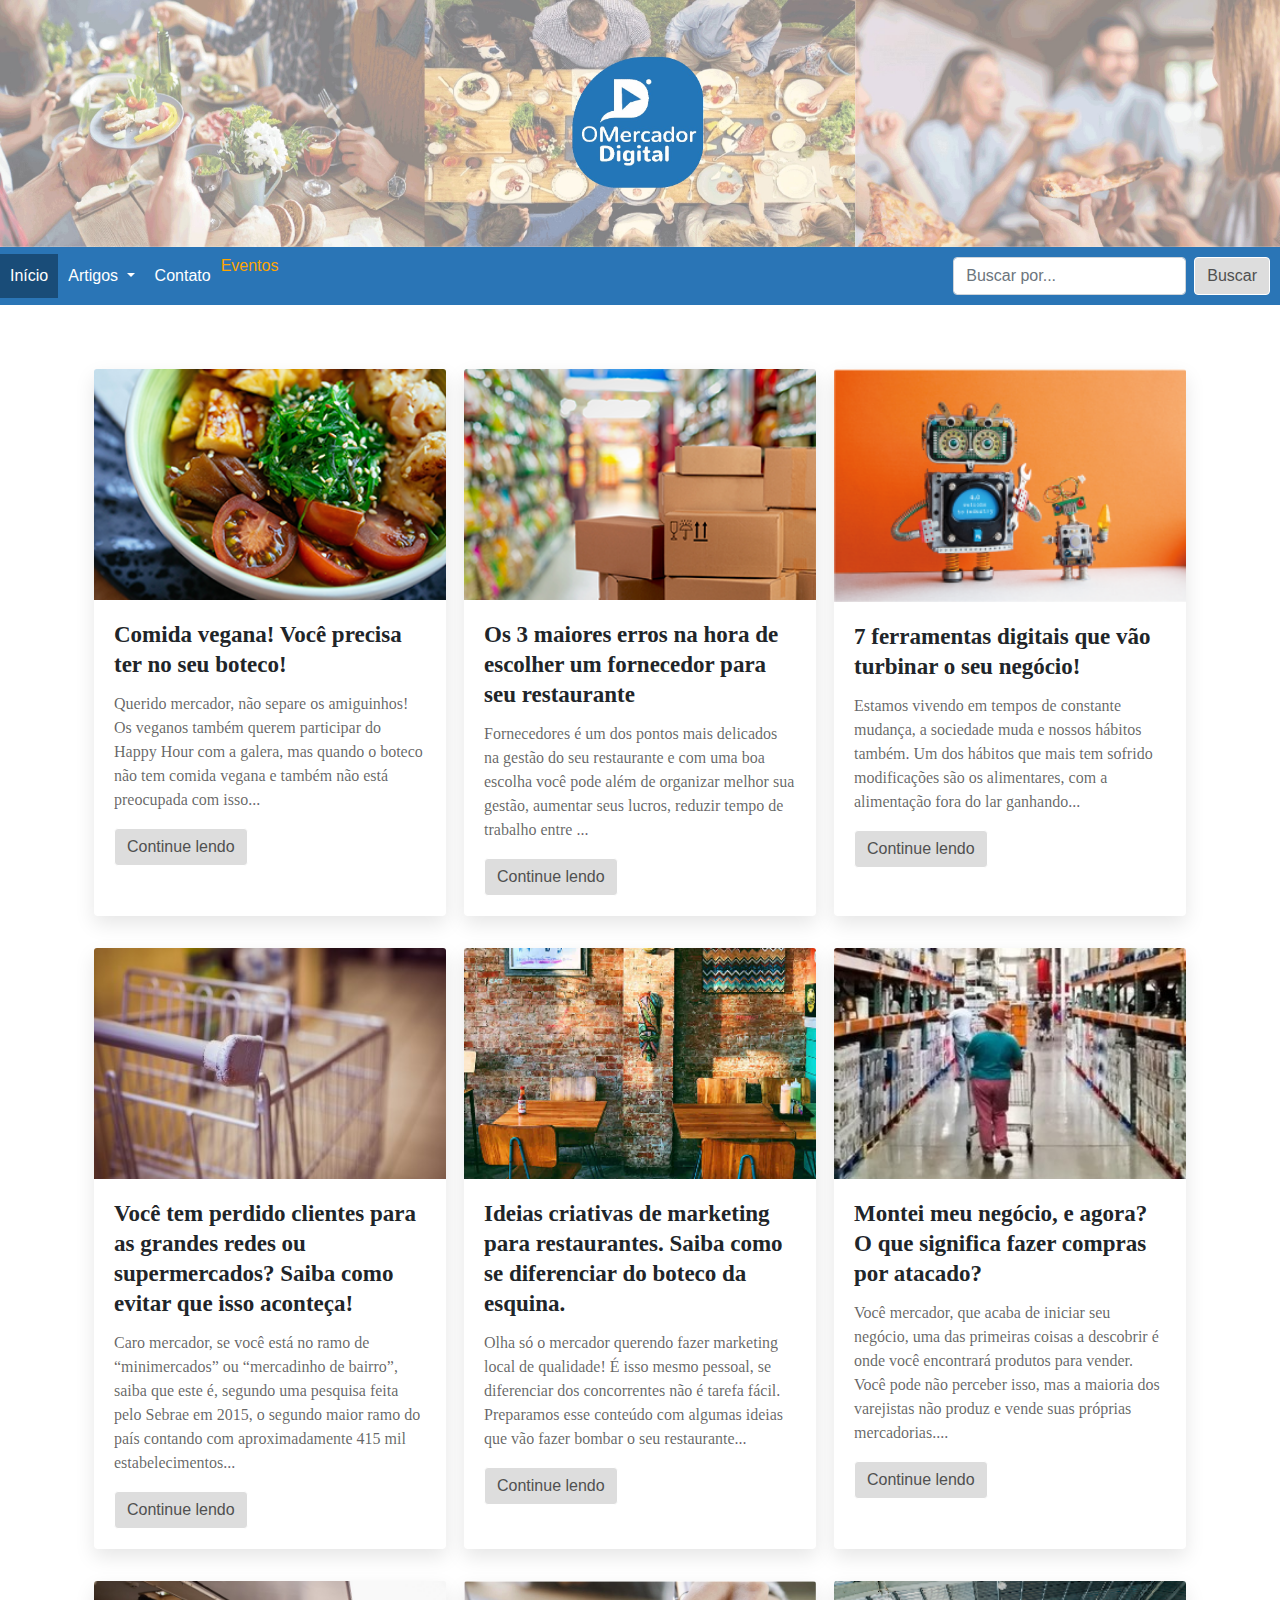
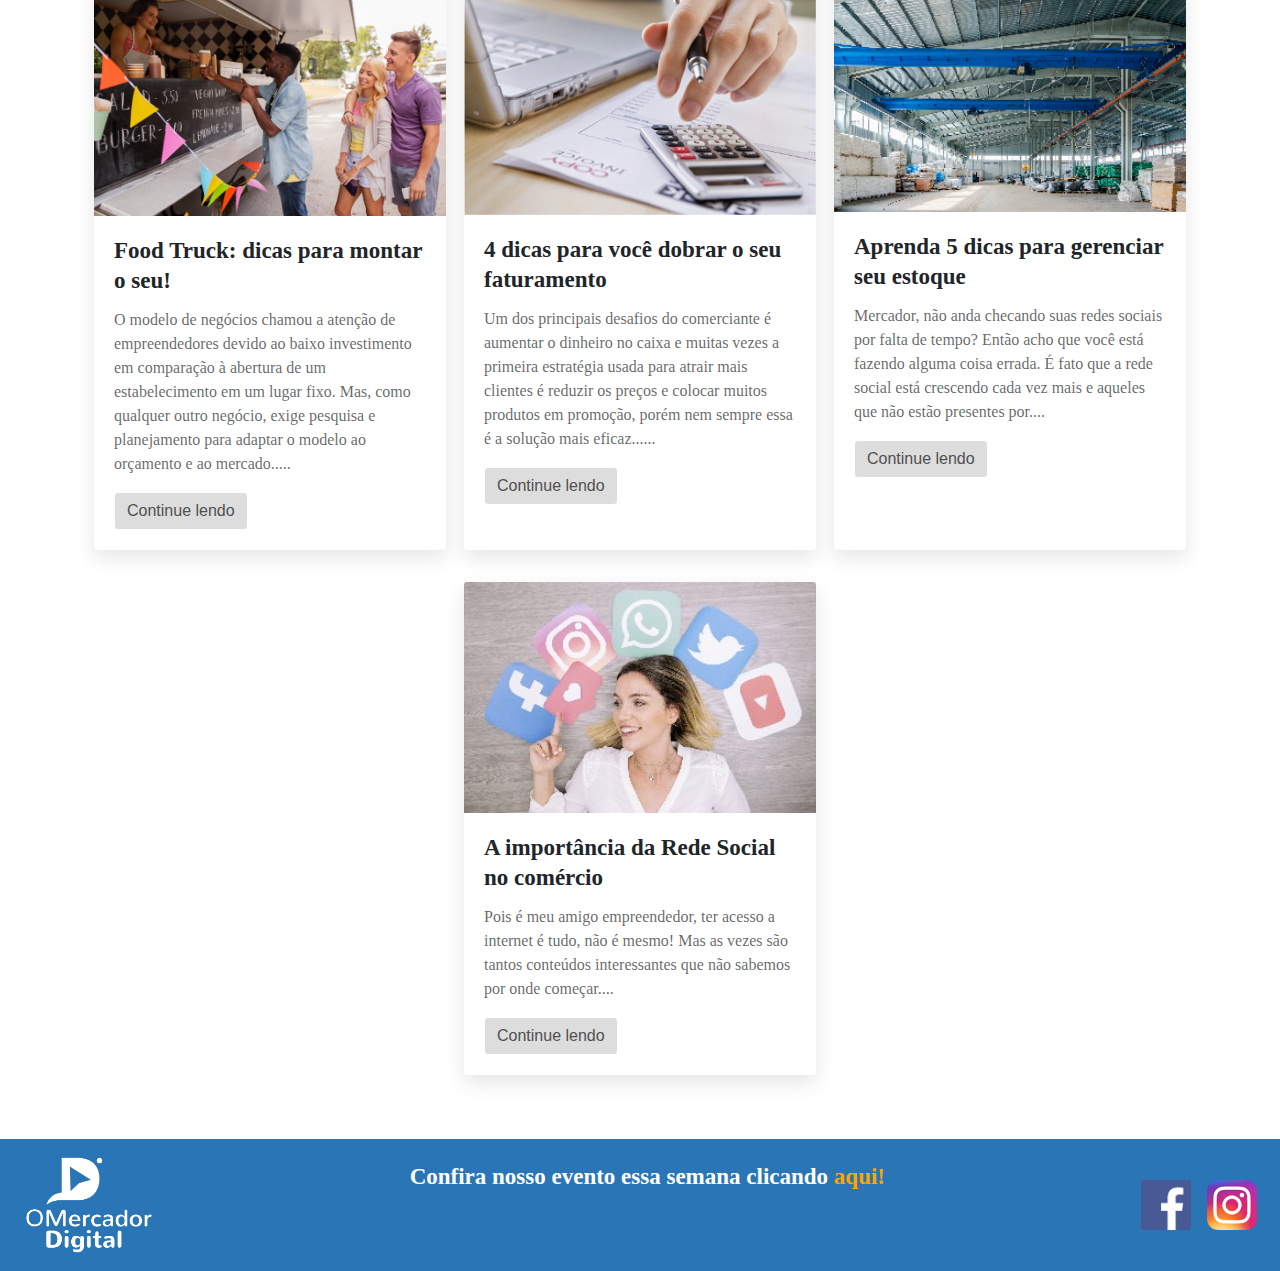
<file: index.html>
<!DOCTYPE html>
<html lang="pt-br">
<head>
  
  <!-- Global site tag (gtag.js) - Google Analytics -->
<script async src="https://www.googletagmanager.com/gtag/js?id=UA-146047385-1"></script>
<script>
  window.dataLayer = window.dataLayer || [];
  function gtag(){dataLayer.push(arguments);}
  gtag('js', new Date());

  gtag('config', 'UA-146047385-1');
</script>
  
  <title>Mercador Digital</title>
  <meta charset="utf-8">
  <meta name="viewport" content="width=device-width, initial-scale=1">
  <link rel="stylesheet" href="https://maxcdn.bootstrapcdn.com/bootstrap/4.3.1/css/bootstrap.min.css">
  <link rel="stylesheet" href="../css/style.css">
</head>
<body>
  
    <div class="modal fade" id="modalNewsletter" tabindex="-1" role="dialog" aria-labelledby="exampleModalLabel" aria-hidden="true"></div>
  
<div class="p-0 container-fluid">
  <a href="index">
   <img src="../img/logo.jpg" class="img-fluid">
  </a>
</div>

  <nav class="navbar navbar-expand-lg navbar-dark" style="background-color: #2a75b6;">
  <button class="navbar-toggler" type="button" data-toggle="collapse" data-target="#navbarSupportedContent" aria-controls="navbarSupportedContent" aria-expanded="false" aria-label="Toggle navigation">
    <span class="navbar-toggler-icon"></span>
  </button>

  <div class="collapse navbar-collapse" id="navbarSupportedContent">
    <ul class="navbar-nav mr-auto">
      <li class="nav-item">
        <a class="nav-link active" href="index">Início<span class="sr-only">(atual)</span></a>
      </li>
      <li class="nav-item dropdown">
        <a class="nav-link dropdown-toggle" href="#" id="navbarDropdown" role="button" data-toggle="dropdown" aria-haspopup="true" aria-expanded="false">
          Artigos
        </a>
        <div class="dropdown-menu" aria-labelledby="navbarDropdown">
          <a class="dropdown-item" href="comida-vegana-voce-precisa-ter-no-seu-boteco.html">Produtos Veganos</a>

          <a class="dropdown-item" href="os-3-maiores-erros-na-hora-escolher-um-fornecedor-para-seu-restaurante.html">Fornecedor Digital</a>

          <a class="dropdown-item" href="7-ferramentas-digitais-que-vao-turbinar-o-seu-negocio.html">Ferramentas Digitais</a>

          <a class="dropdown-item" href="você-tem-perdido-clientes-para-as-grandes-redes.html">Luta pelo Mercado</a>

          <a class="dropdown-item" href="ideias-criativas-de-marketing-para-restaurantes.html">Marketing para Restaurantes</a>

          <a class="dropdown-item" href="montei-meu-negocio-e-agora-o-que-significa-fazer-compras-por-atacado.html">Montei um Negócio</a>

          <a class="dropdown-item" href="food-truck-dicas-para-montar-o-seu-proprio-food-truck.html">Food Truck</a>

          <a class="dropdown-item" href="4-dicas-para-voce-dobrar-seu-faturamento.html">Dobrando seu faturamento</a>
          
          <a class="dropdown-item" href="aprenda-5-dicas-para-gerenciar-seu-estoque.html">Gerencie seu estoque</a>
          
          <a class="dropdown-item" href="a-importancia-da-rede-social-no-comercio.html">Importância da rede social</a>
        </div>
      </li>
      <li class="nav-item">
        <a class="nav-link" href="Contato.html">Contato</a>
      </li>
      <li class="evento">
        <a class="nav-evento" style="color:orange" href="eventos.html"> Eventos</a>
      </li>
    </ul>
    <form class="form-inline searchbar my-2 my-lg-0" action="busca" method="GET">
      <input class="form-control mr-2" name="q" type="search" placeholder="Buscar por..." aria-label="Search">
      <button class="btn btn-success my-2 my-sm-0" type="submit">Buscar</button>
    </form>
  </div>
</nav>
  
  
  
  <div class="container d-flex flex-wrap justify-content-around my-5">
    <div class="card my-3" style="width: 22rem;">
      <img class="card-img-top" src="../img/card-vegano.bmp" alt="Refeição vegana">
      <div class="card-body">
        <h2 class="card-title">Comida vegana! Você precisa ter no seu boteco!</h2>
        <p class="card-text justify-text">Querido mercador, não separe os amiguinhos! Os veganos também querem participar do Happy Hour com a galera, mas quando o boteco não tem comida vegana e também não está preocupada com isso...</p>
        <a href="comida-vegana-voce-precisa-ter-no-seu-boteco" class="btn btn-primary">Continue lendo</a>
      </div>
    </div>
    <div class="card my-3" style="width: 22rem;">
      <img class="card-img-top" src="../img/card-fornecedor.bmp" alt="Estoque de mercado">
      <div class="card-body">
        <h5 class="card-title">Os 3 maiores erros na hora de escolher um fornecedor para seu restaurante</h5>
        <p class="card-text justify-text">Fornecedores é um dos pontos mais delicados na gestão do seu restaurante e com uma boa escolha você pode além de organizar melhor sua gestão, aumentar seus lucros, reduzir tempo de trabalho entre ...</p>
        <a href="os-3-maiores-erros-na-hora-escolher-um-fornecedor-para-seu-restaurante" class="btn btn-primary">Continue lendo</a>
      </div>
    </div>
    <div class="card my-3" style="width: 22rem;">
      <img class="card-img-top" src="../img/card-ferramentas-digitais.png" alt="imagem de dois robos">
      <div class="card-body">
        <h2 class="card-title">7 ferramentas digitais que vão turbinar o seu negócio!</h2>
        <p class="card-text justify-text">Estamos vivendo em tempos de constante mudança, a sociedade muda e nossos hábitos também. Um dos hábitos que mais tem sofrido modificações são os alimentares, com a alimentação fora do lar ganhando...</p>
        <a href="7-ferramentas-digitais-que-vao-turbinar-o-seu-negocio" class="btn btn-primary">Continue lendo  </a>
      </div>
    </div>
    <div class="card my-3" style="width: 22rem;">
      <img class="card-img-top" src="../img/card-minimercado.jpg" alt="imagem de carrinho de mercado">
      <div class="card-body">
        <h5 class="card-title">Você tem perdido clientes para as grandes redes ou supermercados? Saiba como evitar que isso aconteça!</h5>
        <p class="card-text justify-text">Caro mercador, se você está no ramo de “minimercados” ou “mercadinho de bairro”, saiba que este é, segundo uma pesquisa feita pelo Sebrae em 2015, o segundo maior ramo do país contando com aproximadamente 415 mil estabelecimentos...</p>
        <a href="você-tem-perdido-clientes-para-as-grandes-redes.html" class="btn btn-primary">Continue lendo  </a>
      </div>
    </div>
    <div class="card my-3" style="width: 22rem;">
      <img class="card-img-top" src="../img/card-restaurente.png" alt="Marketing para Restaurantes">
      <div class="card-body">
        <h2 class="card-title">Ideias criativas de marketing para restaurantes. Saiba como se diferenciar do boteco da esquina.</h2>
        <p class="card-text justify-text">Olha só o mercador querendo fazer marketing local de qualidade! É isso mesmo pessoal, se diferenciar dos concorrentes não é tarefa fácil. Preparamos esse conteúdo com algumas ideias que vão fazer bombar o seu restaurante...</p>
        <a href="ideias-criativas-de-marketing-para-restaurantes.html" class="btn btn-primary">Continue lendo  </a>
      </div>
    </div>
    <div class="card my-3" style="width: 22rem;">
        <img class="card-img-top" src="../img/card-atacado.jpg" alt="imagem do corredor de uma loja por atacado">
        <div class="card-body">
          <h2 class="card-title">Montei meu negócio, e agora? O que significa fazer compras por atacado?</h2>
          <p class="card-text justify-text">Você mercador, que acaba de iniciar seu negócio, uma das primeiras coisas a descobrir é onde você encontrará produtos para vender. Você pode não perceber isso, mas a maioria dos varejistas não produz e vende suas próprias mercadorias....</p>
          <a href="montei-meu-negocio-e-agora-o-que-significa-fazer-compras-por-atacado.html" class="btn btn-primary">Continue lendo  </a>
        </div>
      </div>
      <div class="card my-3" style="width: 22rem;">
          <img class="card-img-top" src="../img/card-food-truck.jpg" alt="imagem de amigos fazendo pedido a atendente em um food truck">
          <div class="card-body">
            <h2 class="card-title">Food Truck: dicas para montar o seu!</h2>
            <p class="card-text justify-text">O modelo de negócios chamou a atenção de empreendedores devido ao baixo investimento em comparação à abertura de um estabelecimento em um lugar fixo. Mas, como qualquer outro negócio, exige pesquisa e planejamento para adaptar o modelo ao orçamento e ao mercado.....</p>
            <a href="food-truck-dicas-para-montar-o-seu-proprio-food-truck.html" class="btn btn-primary">Continue lendo  </a>
          </div>
        </div>
        <div class="card my-3" style="width: 22rem;">
            <img class="card-img-top" src="../img/calculos.png" alt="Dicas para montar seu FOOD TRUCK">
            <div class="card-body">
              <h5 class="card-title">4 dicas para você dobrar o seu faturamento</h5>
              <p class="card-text justify-text">Um dos principais desafios do comerciante é aumentar o dinheiro no caixa e muitas vezes a primeira estratégia usada para atrair mais clientes é reduzir os preços e colocar muitos produtos em promoção, porém nem sempre essa é a solução mais eficaz......</p>
              <a href="4-dicas-para-voce-dobrar-seu-faturamento.html" class="btn btn-primary">Continue lendo  </a>
            </div>
          </div>
    
  
    <div class="card my-3" style="width: 22rem;">
            <img class="card-img-top" src="../img/card-estoque.bmp" alt="Galpão de estoque">
            <div class="card-body">
              <h2 class="card-title">Aprenda 5 dicas para gerenciar seu estoque</h2>
              <p class="card-text justify-text">Mercador, não anda checando suas redes sociais por falta de tempo? Então acho que você está fazendo alguma coisa errada. É fato que a rede social está crescendo cada vez mais e aqueles que não estão presentes por....</p>
              <a href="aprenda-5-dicas-para-gerenciar-seu-estoque.html" class="btn btn-primary">Continue lendo  </a>
            </div>
          </div>
    
      <div class="card my-3" style="width: 22rem;">
            <img class="card-img-top" src="../img/card-rede-social.jpg" alt="Mulher deitada rodeada por logomarcas de redes sociais">
            <div class="card-body">
              <h2 class="card-title">A importância da Rede Social no comércio</h2>
              <p class="card-text justify-text">Pois é meu amigo empreendedor, ter acesso a internet é tudo, não é mesmo! Mas as vezes são tantos conteúdos interessantes que não sabemos por onde começar....</p>
              <a href="a-importancia-da-rede-social-no-comercio.html" class="btn btn-primary">Continue lendo  </a>
            </div>
          </div>
    
  </div>
    
  <footer class="container-fluid d-flex flex-row flex-md-column-reverse flex-lg-row justify-content-between" style="background-color: #2a75b6;">
    <div class="d-flex d-lg-none flex-column flex-md-row justify-content-center justify-content-md-around align-content-center">
      <a href="index" class="mx-2 my-3">
        <img class="img-fluid" src="../img/logo-icon.png" style="max-height: 100px;">
      </a>
      
    <div class="d-flex mx-2 my-3">
      <a href="https://facebook.com/omercadordigital.com.br" target="_blank" class="mr-2">
        <img class="img-fluid" src="../img/facebook-icon.png" style="max-height: 50px;">
      </a>
      <a href="https://www.instagram.com/omercadordigital" target="_blank" class="ml-2">
        <img class="img-fluid" src="../img/Instagram-icon.png" style="max-height: 50px;">
      </a>
    </div>
    </div>
    <a href="index" class="mx-2 my-3 d-none d-lg-block">
        <img class="img-fluid" src="../img/logo-icon.png" style="max-height: 100px;">
      </a>
  <div class="d-flex flex-column m-2 align-content-center">
      <h5 class="text-center text-white mb-3">Confira nosso evento essa semana clicando <a style="color:orange" href="https://www.sympla.com.br/workshop-com-a-chef-tiby-gabriel---comida-vegana-por-que-ter-em-seu-cardapio-__626655" target="_blank"> aqui!</a></h5>
  </div>
    <div class="d-none d-lg-flex align-self-center mx-2 my-3">
      <a href="https://facebook.com/omercadordigital.com.br" target="_blank" class="mr-2">
        <img class="img-fluid" src="../img/facebook-icon.png" style="max-height: 50px;">
      </a>
      <a href="https://www.instagram.com/omercadordigital" target="_blank" class="ml-2">
        <img class="img-fluid" src="../img/Instagram-icon.png" style="max-height: 50px;">
      </a>
    </div>
  </footer>
  
  <script async src="https://cse.google.com/cse.js?cx=012227543180749507366:8btrney3ouk"></script>
  <script src="https://ajax.googleapis.com/ajax/libs/jquery/3.4.1/jquery.min.js"></script>
  <script src="https://cdnjs.cloudflare.com/ajax/libs/popper.js/1.14.7/umd/popper.min.js"></script>
  <script src="https://maxcdn.bootstrapcdn.com/bootstrap/4.3.1/js/bootstrap.min.js"></script>
  <script src="../js/js-functions.js"></script>
</body>
</html>
</file>
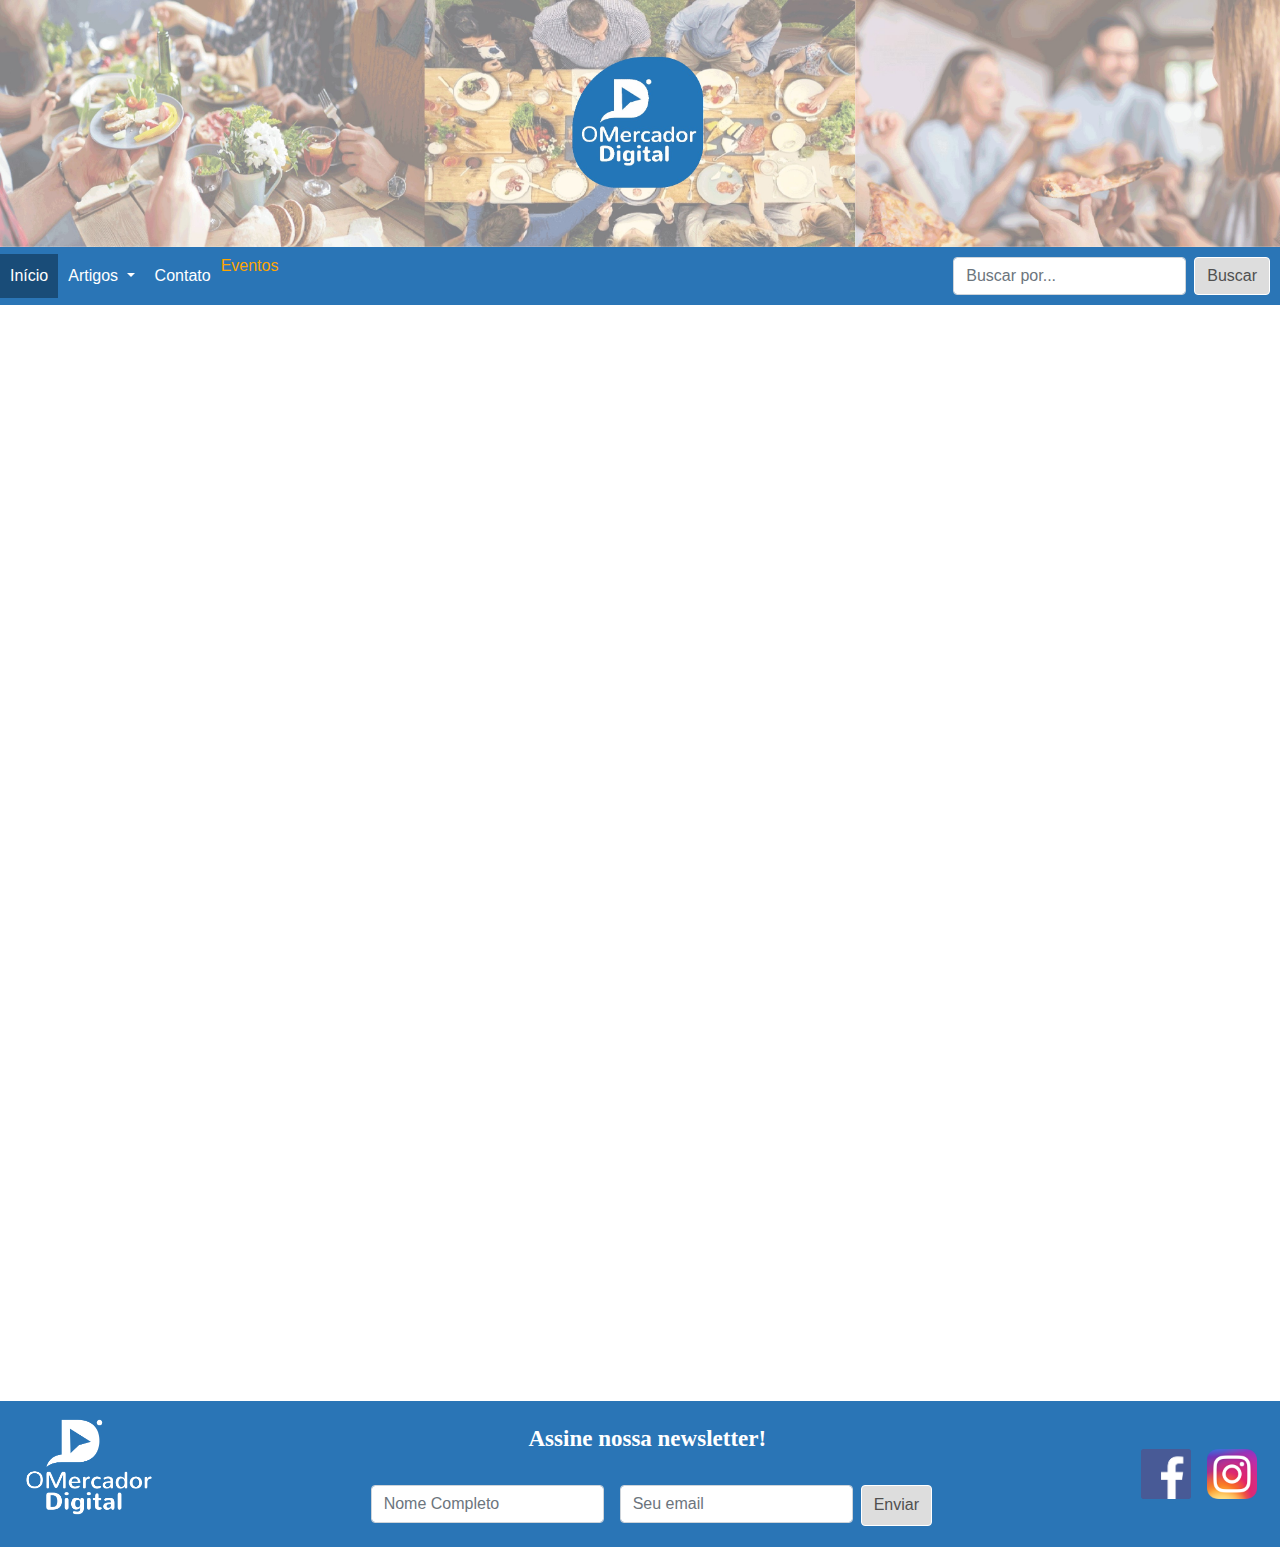
<file: busca.html>
<!DOCTYPE html>
<html lang="pt-br">
<head>

  <!-- Global site tag (gtag.js) - Google Analytics -->
<script async src="https://www.googletagmanager.com/gtag/js?id=UA-146047385-1"></script>
<script>
  window.dataLayer = window.dataLayer || [];
  function gtag(){dataLayer.push(arguments);}

  gtag('js', new Date());
  gtag('config', 'UA-146047385-1');
</script>

  <title>Mercador Digital</title>

  <meta charset="utf-8">
  <meta name="viewport" content="width=device-width, initial-scale=1">

  <link rel="stylesheet" href="https://maxcdn.bootstrapcdn.com/bootstrap/4.3.1/css/bootstrap.min.css">
  <link rel="stylesheet" href="../css/style.css">
  
</head>

<body>

<div class="modal fade" id="modalNewsletter" tabindex="-1" role="dialog" aria-labelledby="exampleModalLabel" aria-hidden="true"></div>
  </div>

<div class="p-0 container-fluid">
  <a href="index">
   <img src="../img/logo.jpg" class="img-fluid">
  </a>
</div>

  <span class="sr-only"> Página de resultados de busca</span>
  <nav class="navbar navbar-expand-lg navbar-dark" style="background-color: #2a75b6;">
      <button class="navbar-toggler" type="button" data-toggle="collapse" data-target="#navbarSupportedContent" aria-controls="navbarSupportedContent" aria-expanded="false" aria-label="Toggle navigation">
        <span class="navbar-toggler-icon"></span>
      </button>
    
      <div class="collapse navbar-collapse" id="navbarSupportedContent">
        <ul class="navbar-nav mr-auto">
          <li class="nav-item">
            <a class="nav-link active" href="index">Início<span class="sr-only">(atual)</span></a>
          </li>
          <li class="nav-item dropdown">
            <a class="nav-link dropdown-toggle" href="#" id="navbarDropdown" role="button" data-toggle="dropdown" aria-haspopup="true" aria-expanded="false">
              Artigos
            </a>
            <div class="dropdown-menu" aria-labelledby="navbarDropdown">
              <a class="dropdown-item" href="comida-vegana-voce-precisa-ter-no-seu-boteco.html">Produtos Veganos</a>
    
              <a class="dropdown-item" href="os-3-maiores-erros-na-hora-escolher-um-fornecedor-para-seu-restaurante.html">Fornecedor Digital</a>
    
              <a class="dropdown-item" href="7-ferramentas-digitais-que-vao-turbinar-o-seu-negocio.html">Ferramentas Digitais</a>
    
              <a class="dropdown-item" href="você-tem-perdido-clientes-para-as-grandes-redes.html">Luta pelo Mercado</a>
    
              <a class="dropdown-item" href="ideias-criativas-de-marketing-para-restaurantes.html">Marketing para Restaurantes</a>
    
              <a class="dropdown-item" href="montei-meu-negocio-e-agora-o-que-significa-fazer-compras-por-atacado.html">Montei um Negócio</a>
    
              <a class="dropdown-item" href="food-truck-dicas-para-montar-o-seu-proprio-food-truck.html">Food Truck</a>
    
              <a class="dropdown-item" href="4-dicas-para-voce-dobrar-seu-faturamento.html">Dobrando seu faturamento</a>
              
              <a class="dropdown-item" href="aprenda-5-dicas-para-gerenciar-seu-estoque.html">Gerencie seu estoque</a>
              
              <a class="dropdown-item" href="a-importancia-da-rede-social-no-comercio.html">Importância da rede social</a>
            </div>
          </li>
          <li class="nav-item">
            <a class="nav-link" href="Contato.html">Contato</a>
          </li>
          <li class="evento">
            <a class="nav-evento" style="color:orange" href="eventos.html">Eventos</a>
          </li>
        </ul>
        <form class="form-inline searchbar my-2 my-lg-0" action="busca" method="GET">
          <input class="form-control mr-2" name="q" type="search" placeholder="Buscar por..." aria-label="Search">
          <button class="btn btn-success my-2 my-sm-0" type="submit">Buscar</button>
        </form>
      </div>
    </nav>
    

<div class="container my-5" style="max-width: 700px; min-height: 1000px">
  <div class="gcse-searchresults-only"></div>
</div>

<footer class="container-fluid d-flex flex-row flex-md-column-reverse flex-lg-row justify-content-between" style="background-color: #2a75b6;">
    <div class="d-flex d-lg-none flex-column flex-md-row justify-content-center justify-content-md-around align-content-center">
      <a href="index" class="mx-2 my-3">
        <img class="img-fluid" src="../img/logo-icon.png" style="max-height: 100px;">
      </a>
   
    <div class="d-flex mx-2 my-3">
      <a href="https://facebook.com/omercadordigital.com.br" target="_blank" class="mr-2">
        <img class="img-fluid" src="../img/facebook-icon.png" style="max-height: 50px;">
      </a>

      <a href="https://www.instagram.com/omercadordigital" target="_blank" class="ml-2">
        <img class="img-fluid" src="../img/Instagram-icon.png" style="max-height: 50px;">
      </a>
    </div>
    </div>

    <a href="index" class="mx-2 my-3 d-none d-lg-block">
        <img class="img-fluid" src="../img/logo-icon.png" style="max-height: 100px;">
      </a>

  <div class="d-flex flex-column m-2 align-content-center">
    <h5 class="text-center text-white mb-3">Assine nossa newsletter!</h5>

    <form name="news" class="d-flex flex-column justify-content-start justify-content-md-center flex-md-row " netlify>
      <div class="form-group mx-2">
        <label class="sr-only">Nome Completo</label>
        <input type="text" name="name" placeholder="Nome Completo" class="form-control">
      </div>
      <div class="form-group mx-2">
        <label class="sr-only">Email</label>
        <input type="email" name="email" placeholder="Seu email" class="form-control">
      </div>
      <button type="submit"  class="btn btn-success mx-auto mx-md-0 h-75" data-toggle="modal" target="#newsConfirmation">Enviar</button>
    </form>

  </div>
    <div class="d-none d-lg-flex align-self-center mx-2 my-3">
      <a href="https://facebook.com/omercadordigital.com.br" target="_blank" class="mr-2">
        <img class="img-fluid" src="../img/facebook-icon.png" style="max-height: 50px;">
      </a>

      <a href="https://www.instagram.com/omercadordigital" target="_blank" class="ml-2">
        <img class="img-fluid" src="../img/Instagram-icon.png" style="max-height: 50px;">
      </a>

    </div>
  </footer>

  <script async src="https://cse.google.com/cse.js?cx=012227543180749507366:8btrney3ouk"></script>
  <script async src="https://cse.google.com/cse.js?cx=012227543180749507366:8btrney3ouk"></script>
  <script src="https://ajax.googleapis.com/ajax/libs/jquery/3.4.1/jquery.min.js"></script>
  <script src="https://cdnjs.cloudflare.com/ajax/libs/popper.js/1.14.7/umd/popper.min.js"></script>
  <script src="https://maxcdn.bootstrapcdn.com/bootstrap/4.3.1/js/bootstrap.min.js"></script>
    <script src="../js/js-functions.js"></script>
</body>

</html>
</file>
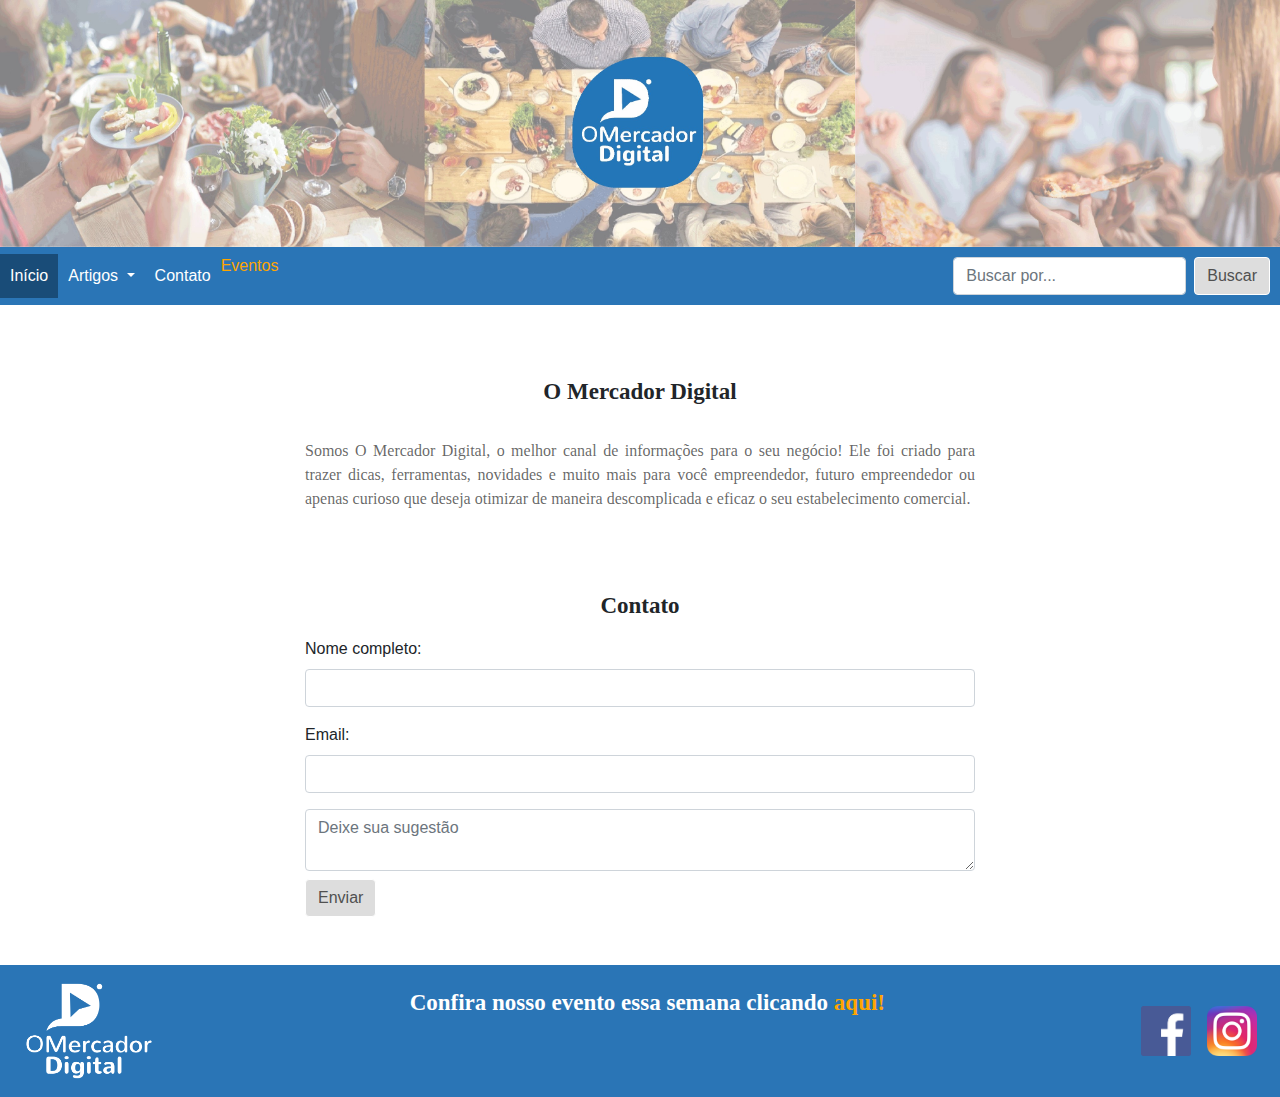
<file: Contato.html>
<!DOCTYPE html>
<html lang="pt-br">
<head>

<!-- Global site tag (gtag.js) - Google Analytics -->
<script async src="https://www.googletagmanager.com/gtag/js?id=UA-146047385-1"></script>
<script>
  window.dataLayer = window.dataLayer || [];
  function gtag(){dataLayer.push(arguments);}

  gtag('js', new Date());
  gtag('config', 'UA-146047385-1');
</script>

  <title>Mercador Digital</title>

  <meta charset="utf-8">
  <meta name="viewport" content="width=device-width, initial-scale=1">

  <link rel="stylesheet" href="https://maxcdn.bootstrapcdn.com/bootstrap/4.3.1/css/bootstrap.min.css">
  <link rel="stylesheet" href="../css/style.css">
</head>

<body>
  <div class="modal fade" id="modalNewsletter" tabindex="-1" role="dialog" aria-labelledby="exampleModalLabel" aria-hidden="true">
    <div class="modal-dialog  modal-dialog-centered" role="document">
      <div class="modal-content">
        <div class="modal-header">
          <h5 class="modal-title" id="exampleModalLabel">Assine nossa newsletter!</h5>

          <button type="button" class="close" data-dismiss="modal" aria-label="Fechar">
            <span aria-hidden="true">&times;</span>
          </button>
        </div>

        <div class="modal-body">
          <form name="news" action="" class="" netlify>
            <div class="form-group">
              <label class="sr-only">Nome Completo</label>
              <input type="text" name="name" placeholder="Nome Completo" class="form-control">
            </div>

            <div class="form-group">
              <label class="sr-only">Email</label>
              <input type="email" name="email" placeholder="Seu email" class="form-control">
            </div>
            <button type="submit" class="btn btn-success"  data-toggle="modal" data-target="#formConfirmation">Enviar</button>
          </form>
        </div>
      </div>
    </div>
  </div>
  
  <div class="modal fade" id="newsConfirmation" tabindex="-1" role="dialog" aria-labelledby="exampleModalLabel" aria-hidden="true">
    <div class="modal-dialog  modal-dialog-centered" role="document">
      <div class="modal-content">
        <div class="modal-header">
          <h5 class="modal-title" id="exampleModalLabel">Envio Confirmado</h5>
          <button type="button" class="close" data-dismiss="modal" aria-label="Fechar">
            <span aria-hidden="true">&times;</span>
          </button>
        </div>

        <div class="modal-body">
          <p>Obrigado por se cadastrar na nossa newsletter!</p>
        </div>

        <div class="modal-footer">
          <button type="button" class="btn btn-secondary" data-dismiss="modal">Fechar</button>
        </div>
      </div>
    </div>
  </div>

  <div class="modal fade" id="contactConfirmation" tabindex="-1" role="dialog" aria-labelledby="exampleModalLabel" aria-hidden="true">
    <div class="modal-dialog  modal-dialog-centered" role="document">
      <div class="modal-content">
        <div class="modal-header">
          <h5 class="modal-title" id="exampleModalLabel">Envio Confirmado</h5>
          <button type="button" class="close" data-dismiss="modal" aria-label="Fechar">
            <span aria-hidden="true">&times;</span>
          </button>
        </div>

        <div class="modal-body">
          <p>Obrigado por enviar sua sugestão ou dúvida! Responderemos em breve!</p>
        </div>

        <div class="modal-footer">
          <button type="button" class="btn btn-secondary" data-dismiss="modal">Fechar</button>
        </div>
      </div>
    </div>
  </div>

<div class="p-0 container-fluid">
  <a href="index">
   <img src="../img/logo.jpg" class="img-fluid">
  </a>
</div>

<nav class="navbar navbar-expand-lg navbar-dark" style="background-color: #2a75b6;">
    <button class="navbar-toggler" type="button" data-toggle="collapse" data-target="#navbarSupportedContent" aria-controls="navbarSupportedContent" aria-expanded="false" aria-label="Toggle navigation">
      <span class="navbar-toggler-icon"></span>
    </button>
  
    <div class="collapse navbar-collapse" id="navbarSupportedContent">
      <ul class="navbar-nav mr-auto">
        <li class="nav-item">
          <a class="nav-link active" href="index">Início<span class="sr-only">(atual)</span></a>
        </li>
        <li class="nav-item dropdown">
          <a class="nav-link dropdown-toggle" href="#" id="navbarDropdown" role="button" data-toggle="dropdown" aria-haspopup="true" aria-expanded="false">
            Artigos
          </a>
          <div class="dropdown-menu" aria-labelledby="navbarDropdown">
            <a class="dropdown-item" href="comida-vegana-voce-precisa-ter-no-seu-boteco.html">Produtos Veganos</a>
  
            <a class="dropdown-item" href="os-3-maiores-erros-na-hora-escolher-um-fornecedor-para-seu-restaurante.html">Fornecedor Digital</a>
  
            <a class="dropdown-item" href="7-ferramentas-digitais-que-vao-turbinar-o-seu-negocio.html">Ferramentas Digitais</a>
  
            <a class="dropdown-item" href="você-tem-perdido-clientes-para-as-grandes-redes.html">Luta pelo Mercado</a>
  
            <a class="dropdown-item" href="ideias-criativas-de-marketing-para-restaurantes.html">Marketing para Restaurantes</a>
  
            <a class="dropdown-item" href="montei-meu-negocio-e-agora-o-que-significa-fazer-compras-por-atacado.html">Montei um Negócio</a>
  
            <a class="dropdown-item" href="food-truck-dicas-para-montar-o-seu-proprio-food-truck.html">Food Truck</a>
  
            <a class="dropdown-item" href="4-dicas-para-voce-dobrar-seu-faturamento.html">Dobrando seu faturamento</a>
            
            <a class="dropdown-item" href="aprenda-5-dicas-para-gerenciar-seu-estoque.html">Gerencie seu estoque</a>
            
            <a class="dropdown-item" href="a-importancia-da-rede-social-no-comercio.html">Importância da rede social</a>
          </div>
        </li>
        <li class="nav-item">
          <a class="nav-link" href="Contato.html">Contato</a>
        </li>
        <li class="evento">
          <a class="nav-evento" style="color:orange" href="eventos.html">Eventos</a>
        </li>
      </ul>
      <form class="form-inline searchbar my-2 my-lg-0" action="busca" method="GET">
        <input class="form-control mr-2" name="q" type="search" placeholder="Buscar por..." aria-label="Search">
        <button class="btn btn-success my-2 my-sm-0" type="submit">Buscar</button>
      </form>
    </div>
  </nav>
  
  <div class="container my-5" style="max-width: 700px">
    <br>
    <h2 class="text-center">O Mercador Digital</h2>
    <br>
    <p class="text-justify text-break">Somos O Mercador Digital, o melhor canal de informações para o seu negócio! Ele foi criado para trazer dicas, ferramentas, novidades e muito mais para você empreendedor, futuro empreendedor ou apenas curioso que deseja otimizar de maneira descomplicada e eficaz o seu estabelecimento comercial.</p>
    <br>
    <br>
    <h2 class="text-center my-3">Contato</h2>
            <form name="contact" action="#" netlify>
              <div class="form-group">
                <label>Nome completo:</label>
                <input type="text" name="name" class="form-control">
              </div>
              <div class="form-group">
                <label>Email:</label>
                <input type="email" name="email" class="form-control">
              </div>
                            
              <textarea maxlength="500" name="sugestão" placeholder="Deixe sua sugestão" class="form-control"  data-toggle="modal" data-target="#contactConfirmation"></textarea>
              
              <button type="submit" class="btn btn-success mt-2">Enviar</button>
            </form>
  </div>
   
<footer class="container-fluid d-flex flex-row flex-md-column-reverse flex-lg-row justify-content-between" style="background-color: #2a75b6;">
    <div class="d-flex d-lg-none flex-column flex-md-row justify-content-center justify-content-md-around align-content-center">
      <a href="index" class="mx-2 my-3">
        <img class="img-fluid" src="../img/logo-icon.png" style="max-height: 100px;">
      </a>
    
    <div class="d-flex mx-2 my-3">
      <a href="https://facebook.com/omercadordigital.com.br" target="_blank" class="mr-2">
        <img class="img-fluid" src="../img/facebook-icon.png" style="max-height: 50px;">
      </a>

      <a href="https://www.instagram.com/omercadordigital" target="_blank" class="ml-2">
        <img class="img-fluid" src="../img/Instagram-icon.png" style="max-height: 50px;">
      </a>

    </div>
    </div>

    <a href="index" class="mx-2 my-3 d-none d-lg-block">
        <img class="img-fluid" src="../img/logo-icon.png" style="max-height: 100px;">
      </a>

  <div class="d-flex flex-column m-2 align-content-center">
      <h5 class="text-center text-white mb-3">Confira nosso evento essa semana clicando <a style="color:orange" href="https://www.sympla.com.br/workshop-com-a-chef-tiby-gabriel---comida-vegana-por-que-ter-em-seu-cardapio-__626655" target="_blank"> aqui!</a></h5>
  </div>

    <div class="d-none d-lg-flex align-self-center mx-2 my-3">
      <a href="https://facebook.com/omercadordigital.com.br" target="_blank" class="mr-2">
        <img class="img-fluid" src="../img/facebook-icon.png" style="max-height: 50px;">
      </a>

      <a href="https://www.instagram.com/omercadordigital" target="_blank" class="ml-2">
        <img class="img-fluid" src="../img/Instagram-icon.png" style="max-height: 50px;">
      </a>
    </div>
  </footer>
  
  <script async src="https://cse.google.com/cse.js?cx=012227543180749507366:8btrney3ouk"></script>
  <script src="https://ajax.googleapis.com/ajax/libs/jquery/3.4.1/jquery.min.js"></script>
  <script src="https://cdnjs.cloudflare.com/ajax/libs/popper.js/1.14.7/umd/popper.min.js"></script>
  <script src="https://maxcdn.bootstrapcdn.com/bootstrap/4.3.1/js/bootstrap.min.js"></script>
  <script src="../js/js-functions.js"></script>
  
</body>

</html>
</file>
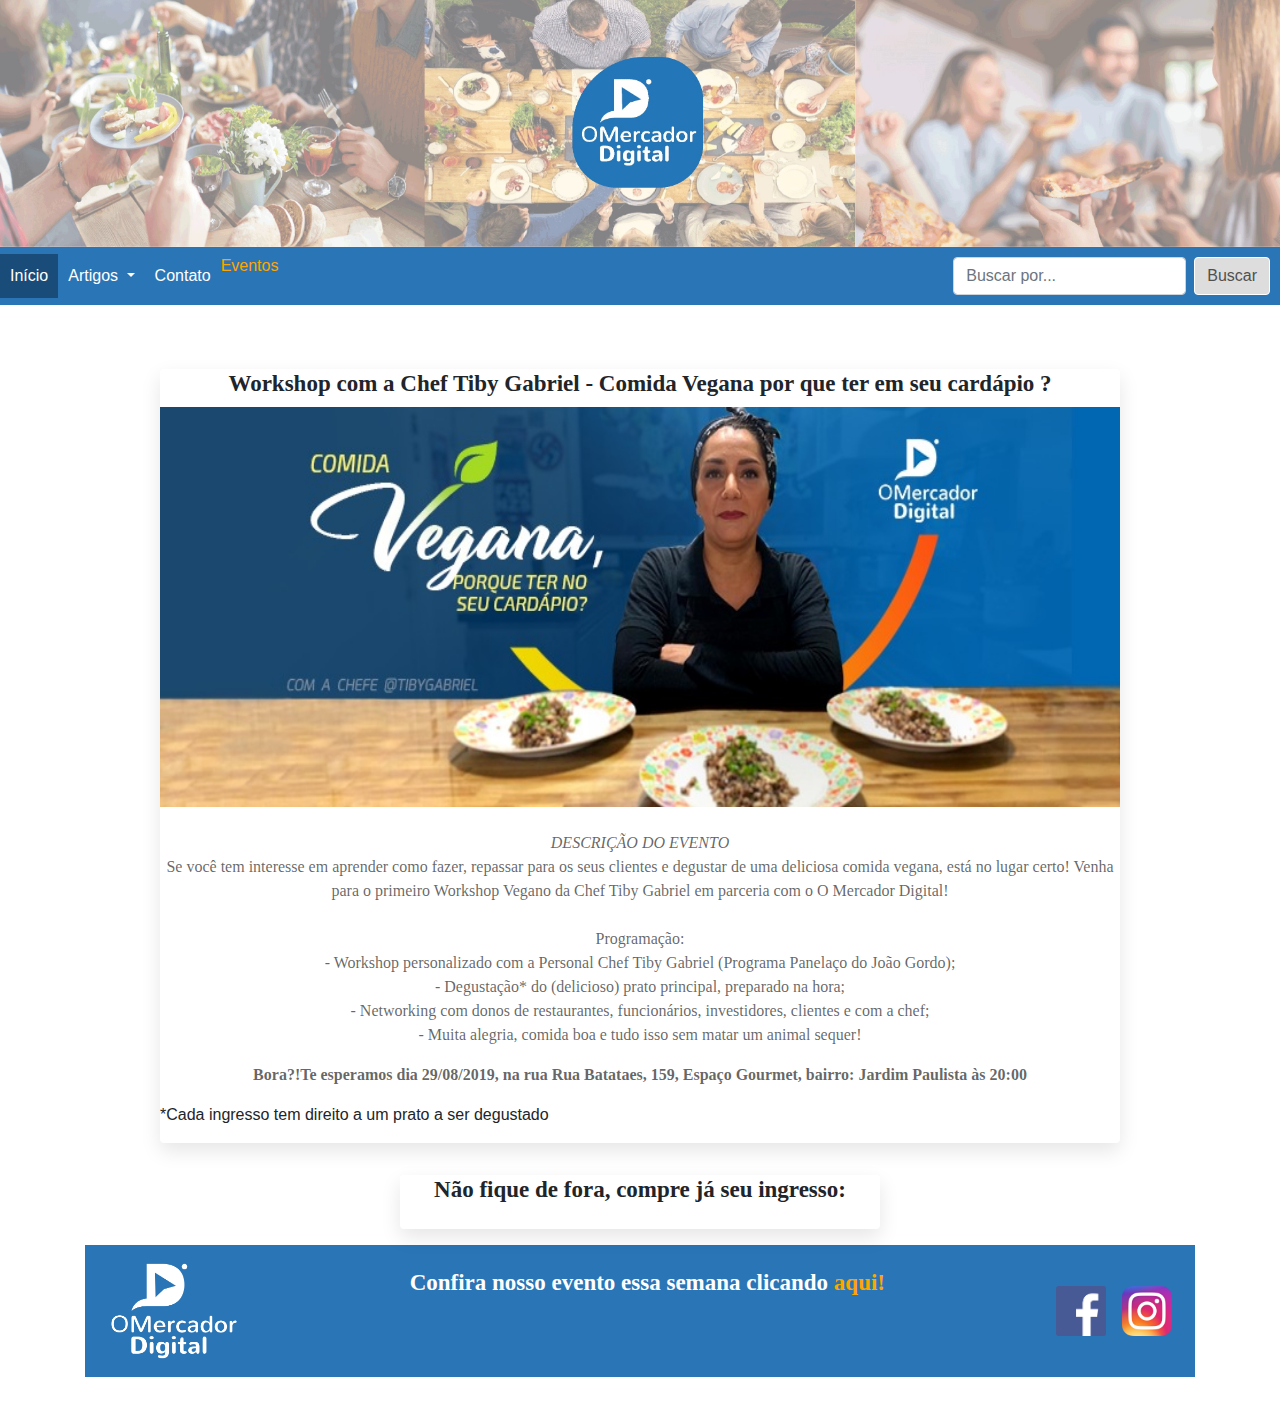
<file: eventos.html>
<!DOCTYPE html>
<html lang="pt-br">
<head>
  
  <!-- Global site tag (gtag.js) - Google Analytics -->
<script async src="https://www.googletagmanager.com/gtag/js?id=UA-146047385-1"></script>
<script>
  window.dataLayer = window.dataLayer || [];
  function gtag(){dataLayer.push(arguments);}
  gtag('js', new Date());

  gtag('config', 'UA-146047385-1');
</script>
  
  <title>Mercador Digital</title>
  <meta charset="utf-8">
  <meta name="viewport" content="width=device-width, initial-scale=1">
  <link rel="stylesheet" href="https://maxcdn.bootstrapcdn.com/bootstrap/4.3.1/css/bootstrap.min.css">
  <link rel="stylesheet" href="../css/style.css">
</head>
<body>
<div class="p-0 container-fluid">
  
   <img src="../img/logo.jpg" class="img-fluid">
  </a>
</div>

<nav class="navbar navbar-expand-lg navbar-dark" style="background-color: #2a75b6;">
    <button class="navbar-toggler" type="button" data-toggle="collapse" data-target="#navbarSupportedContent" aria-controls="navbarSupportedContent" aria-expanded="false" aria-label="Toggle navigation">
      <span class="navbar-toggler-icon"></span>
    </button>
  
    <div class="collapse navbar-collapse" id="navbarSupportedContent">
      <ul class="navbar-nav mr-auto">
        <li class="nav-item">
          <a class="nav-link active" href="index">Início<span class="sr-only">(atual)</span></a>
        </li>
        <li class="nav-item dropdown">
          <a class="nav-link dropdown-toggle" href="#" id="navbarDropdown" role="button" data-toggle="dropdown" aria-haspopup="true" aria-expanded="false">
            Artigos
          </a>
          <div class="dropdown-menu" aria-labelledby="navbarDropdown">
            <a class="dropdown-item" href="comida-vegana-voce-precisa-ter-no-seu-boteco.html">Produtos Veganos</a>
  
            <a class="dropdown-item" href="os-3-maiores-erros-na-hora-escolher-um-fornecedor-para-seu-restaurante.html">Fornecedor Digital</a>
  
            <a class="dropdown-item" href="7-ferramentas-digitais-que-vao-turbinar-o-seu-negocio.html">Ferramentas Digitais</a>
  
            <a class="dropdown-item" href="você-tem-perdido-clientes-para-as-grandes-redes.html">Luta pelo Mercado</a>
  
            <a class="dropdown-item" href="ideias-criativas-de-marketing-para-restaurantes.html">Marketing para Restaurantes</a>
  
            <a class="dropdown-item" href="montei-meu-negocio-e-agora-o-que-significa-fazer-compras-por-atacado.html">Montei um Negócio</a>
  
            <a class="dropdown-item" href="food-truck-dicas-para-montar-o-seu-proprio-food-truck.html">Food Truck</a>
  
            <a class="dropdown-item" href="4-dicas-para-voce-dobrar-seu-faturamento.html">Dobrando seu faturamento</a>
            
            <a class="dropdown-item" href="aprenda-5-dicas-para-gerenciar-seu-estoque.html">Gerencie seu estoque</a>
            
            <a class="dropdown-item" href="a-importancia-da-rede-social-no-comercio.html">Importância da rede social</a>
          </div>
        </li>
        <li class="nav-item">
          <a class="nav-link" href="Contato.html">Contato</a>
        </li>
        <li class="evento">
          <a class="nav-evento" style="color:orange" href="eventos.html"> Eventos</a>
        </li>
      </ul>
      <form class="form-inline searchbar my-2 my-lg-0" action="busca" method="GET">
        <input class="form-control mr-2" name="q" type="search" placeholder="Buscar por..." aria-label="Search">
        <button class="btn btn-success my-2 my-sm-0" type="submit">Buscar</button>
      </form>
    </div>
  </nav>
 
  <div class="container d-flex flex-wrap justify-content-around my-5">
    <div class="card my-3" style="width: 60rem;">
     <h2 class="text-center"><b>Workshop com a Chef Tiby Gabriel - Comida Vegana por que ter em seu cardápio ? </b><br> </h2>
      <img src="img/tiby_img.jpg" alt="uma mulher sentada com 3 pratos de comida vegana na mesa" width="auto" height="400px"></img> <br>
      <p class="card-text text-center"> <i>DESCRIÇÃO DO EVENTO</i><br>
          Se você tem interesse  em aprender como fazer, repassar para os seus clientes e degustar de uma deliciosa comida vegana, está no lugar certo!
          Venha para o primeiro Workshop Vegano da Chef Tiby Gabriel em parceria com o O Mercador Digital! <br>
          <br>
          Programação: <br>
          - Workshop personalizado com a Personal Chef  Tiby Gabriel (Programa Panelaço do João Gordo); <br>
          - Degustação* do (delicioso) prato principal, preparado na hora; <br>
          - Networking com donos de restaurantes, funcionários, investidores, clientes e com a chef; <br>
          - Muita alegria, comida boa e tudo isso sem matar um animal sequer! <br> </p>

          
          <p class="card-text text-center"> <b>Bora?!Te esperamos dia 29/08/2019, na rua Rua Batataes, 159, Espaço Gourmet, bairro: Jardim Paulista às 20:00 <br> </p> </b>
          *Cada ingresso tem direito a um prato a ser degustado</p>      
     </div>  
    

      <div class="card my-3" style="width: 30rem;">
          <h5 class="text-center"><b>Não fique de fora, compre já seu ingresso: </b> </p> </h5>
          <div id="sympla-widget-626655" height="auto" ></div><script src="https://www.sympla.com.br/js/sympla.widget-pt.js/626655"></script>
      </div>
      
      <footer class="container-fluid d-flex flex-row flex-md-column-reverse flex-lg-row justify-content-between" style="background-color: #2a75b6;">
          <div class="d-flex d-lg-none flex-column flex-md-row justify-content-center justify-content-md-around align-content-center">
            <a href="index" class="mx-2 my-3">
              <img class="img-fluid" src="../img/logo-icon.png" style="max-height: 100px;">
            </a>
            
          <div class="d-flex mx-2 my-3">
            <a href="https://facebook.com/omercadordigital.com.br" target="_blank" class="mr-2">
              <img class="img-fluid" src="../img/facebook-icon.png" style="max-height: 50px;">
            </a>
            <a href="https://www.instagram.com/omercadordigital" target="_blank" class="ml-2">
              <img class="img-fluid" src="../img/Instagram-icon.png" style="max-height: 50px;">
            </a>
          </div>
          </div>
          <a href="index" class="mx-2 my-3 d-none d-lg-block">
              <img class="img-fluid" src="../img/logo-icon.png" style="max-height: 100px;">
            </a>
        <div class="d-flex flex-column m-2 align-content-center">
            <h5 class="text-center text-white mb-3">Confira nosso evento essa semana clicando <a style="color:orange" href="https://www.sympla.com.br/workshop-com-a-chef-tiby-gabriel---comida-vegana-por-que-ter-em-seu-cardapio-__626655" target="_blank"> aqui!</a></h5>
        </div>
          <div class="d-none d-lg-flex align-self-center mx-2 my-3">
            <a href="https://facebook.com/omercadordigital.com.br" target="_blank" class="mr-2">
              <img class="img-fluid" src="../img/facebook-icon.png" style="max-height: 50px;">
            </a>
            <a href="https://www.instagram.com/omercadordigital" target="_blank" class="ml-2">
              <img class="img-fluid" src="../img/Instagram-icon.png" style="max-height: 50px;">
            </a>
          </div>
        </footer>
  
  <script async src="https://cse.google.com/cse.js?cx=012227543180749507366:8btrney3ouk"></script>
  <script src="https://ajax.googleapis.com/ajax/libs/jquery/3.4.1/jquery.min.js"></script>
  <script src="https://cdnjs.cloudflare.com/ajax/libs/popper.js/1.14.7/umd/popper.min.js"></script>
  <script src="https://maxcdn.bootstrapcdn.com/bootstrap/4.3.1/js/bootstrap.min.js"></script>
  <script src="../js/js-functions.js"></script>
</body>
</html>
</file>
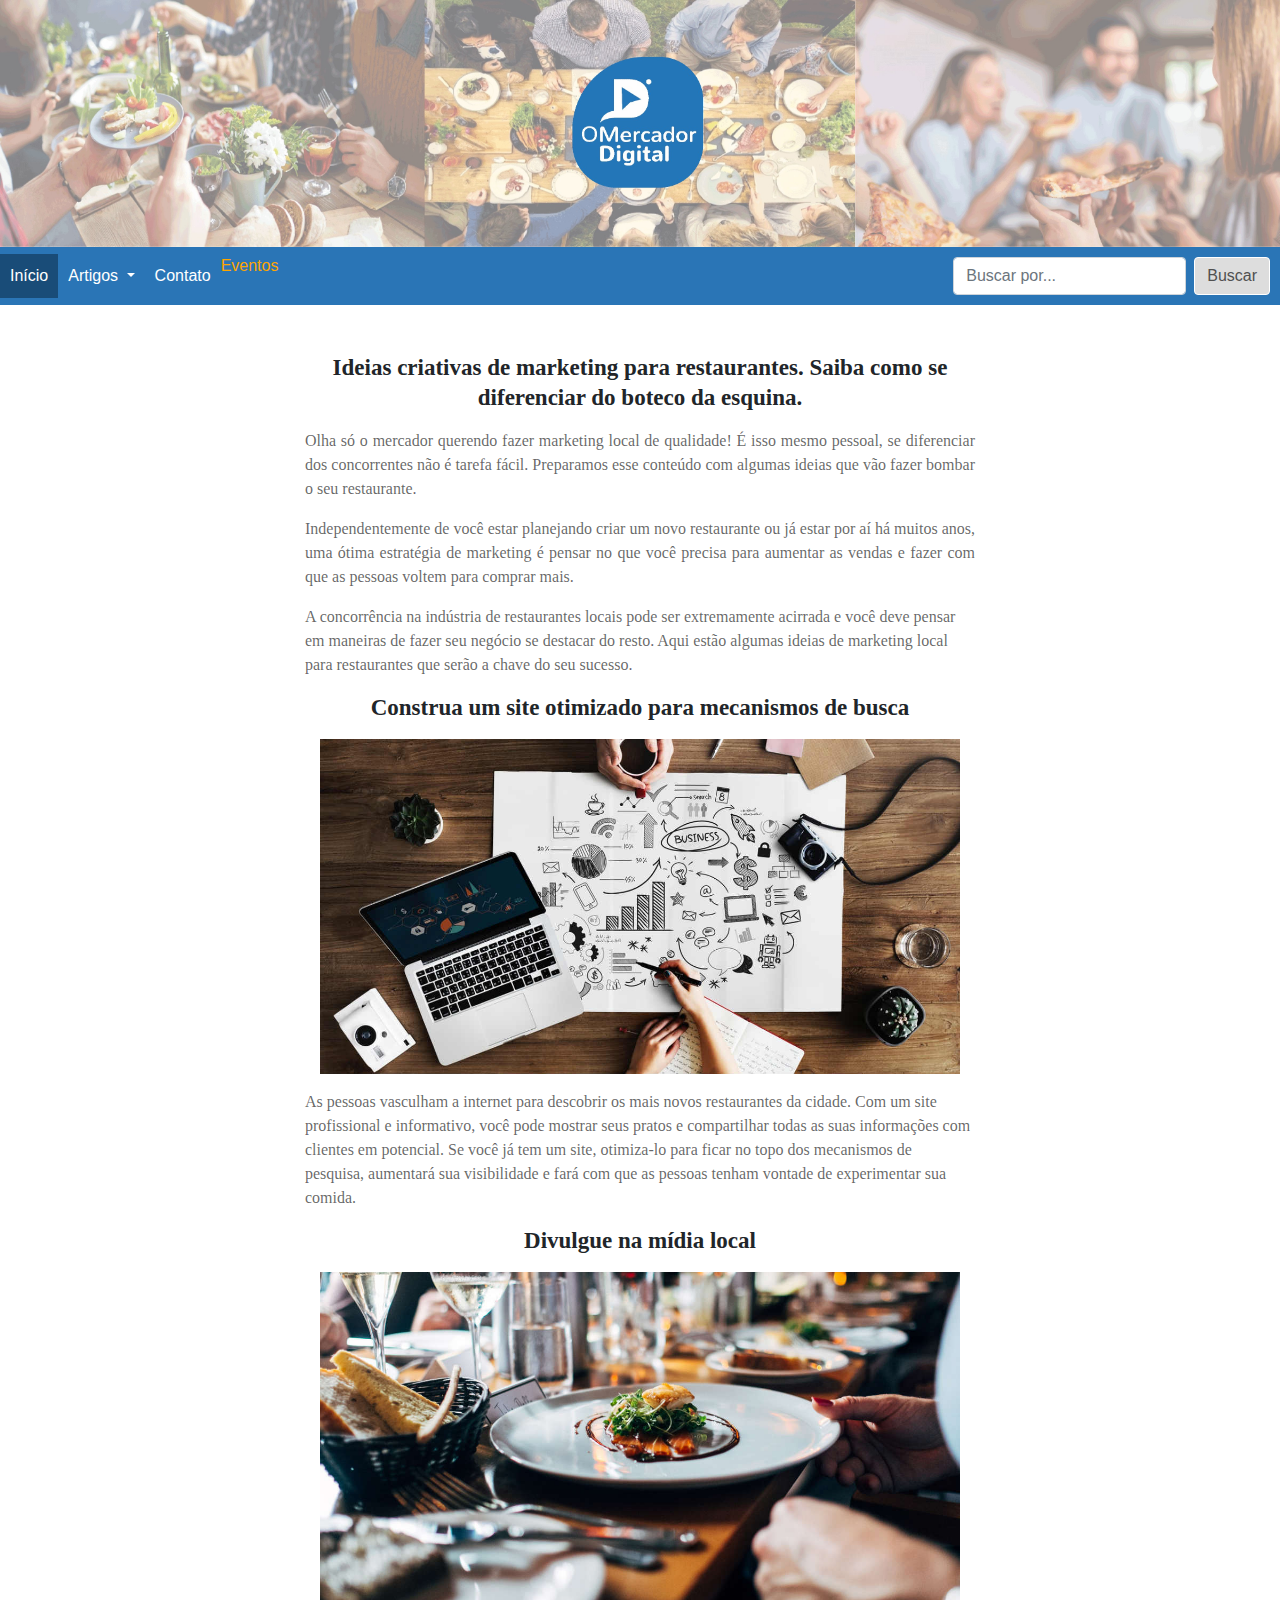
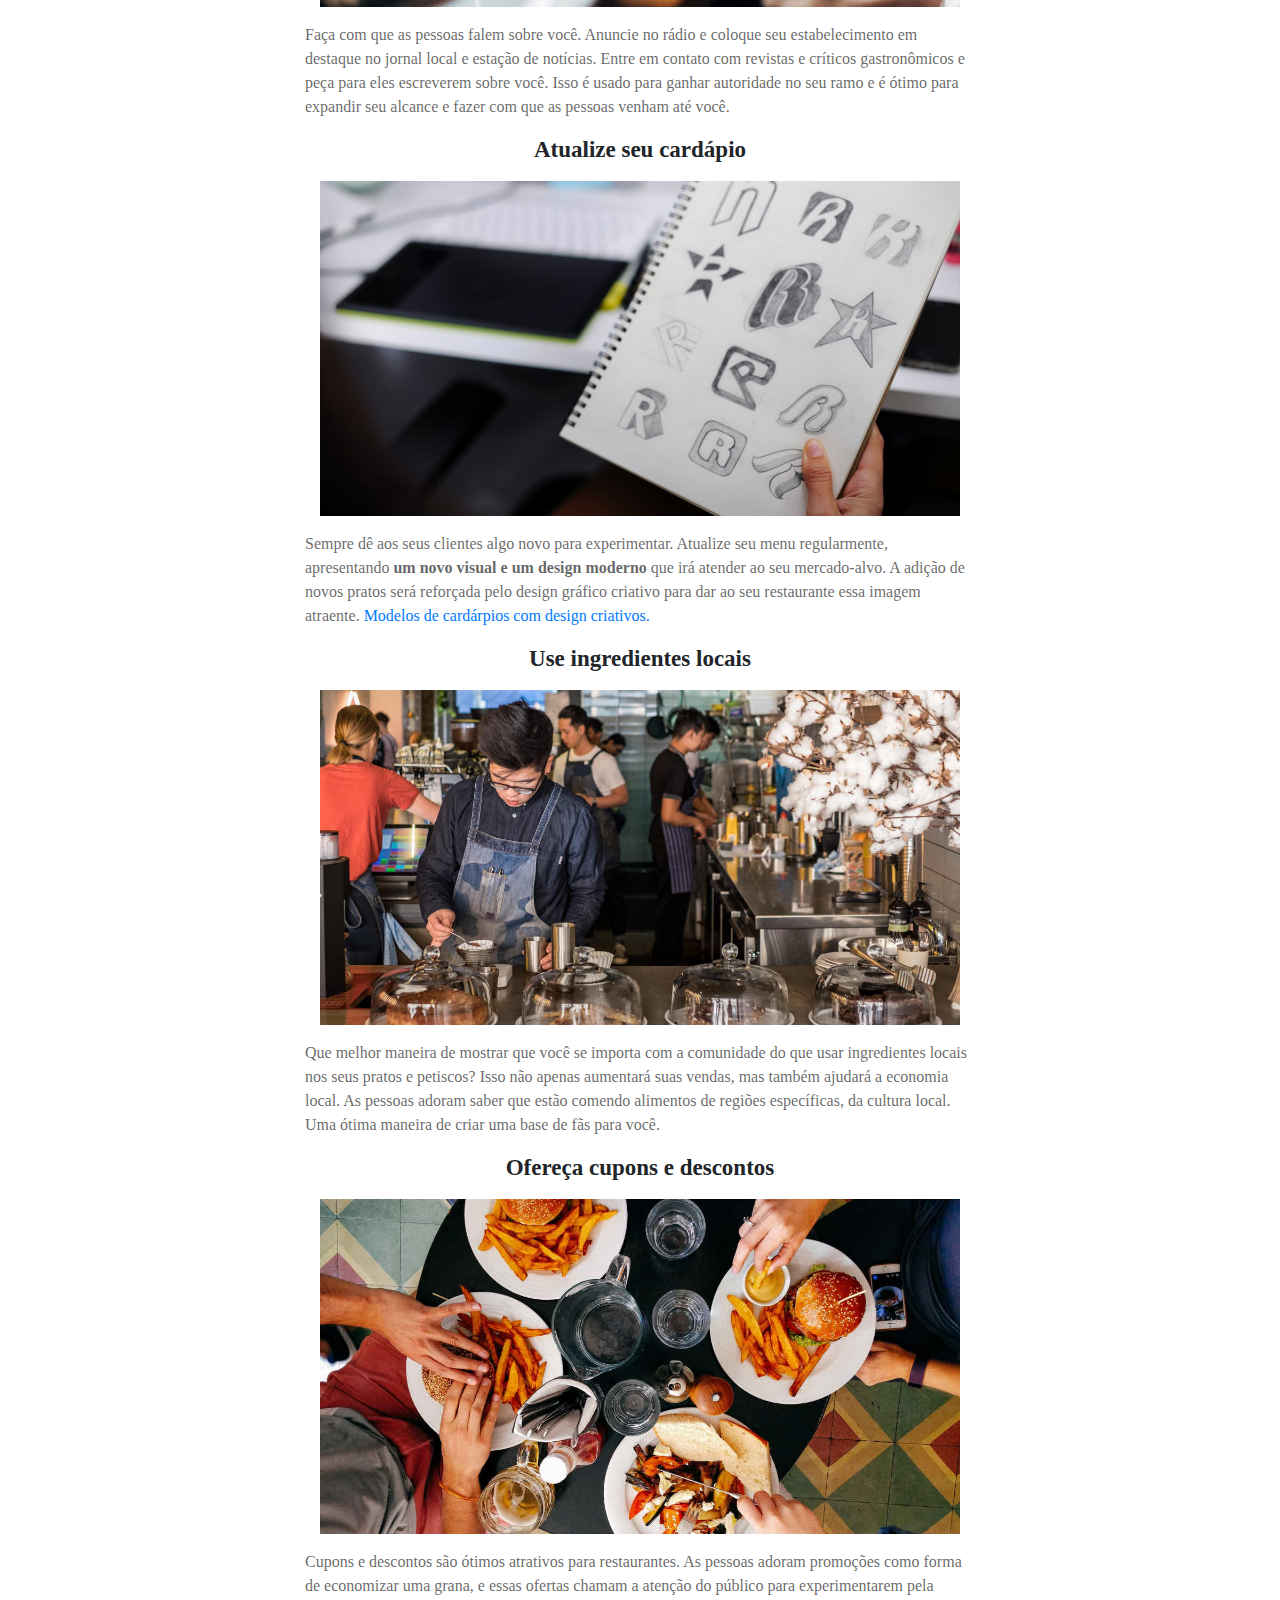
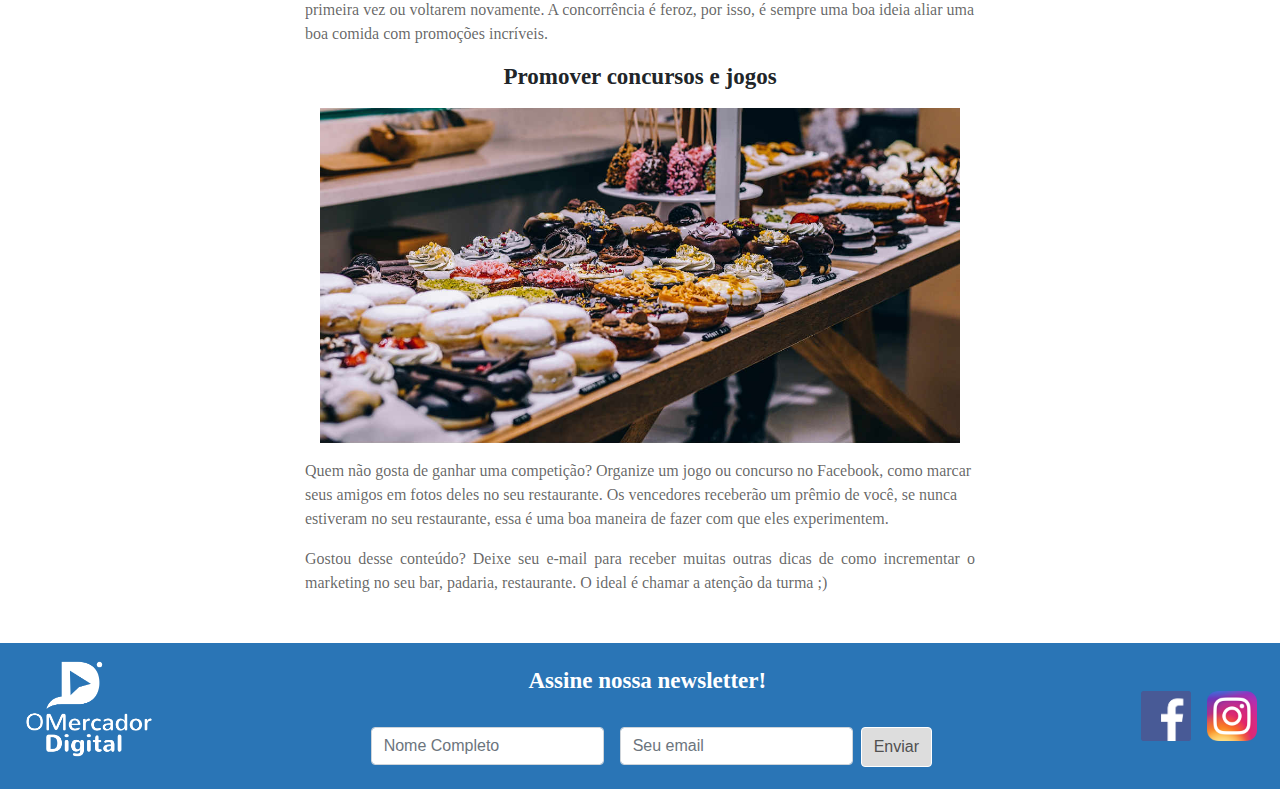
<file: ideias-criativas-de-marketing-para-restaurantes.html>
<!DOCTYPE html>
<html lang="pt-br">
<head>

  <!-- Global site tag (gtag.js) - Google Analytics -->
<script async src="https://www.googletagmanager.com/gtag/js?id=UA-146047385-1"></script>
<script>
  window.dataLayer = window.dataLayer || [];
  function gtag(){dataLayer.push(arguments);}

  gtag('js', new Date());
  gtag('config', 'UA-146047385-1');
</script>
  
  <title>Mercador Digital</title>

  <meta charset="utf-8">
  <meta name="description" content="Estratégias de marketing para aumentar as vendas do seu restaurante">
  <meta name="keywords" content="Marketing,digital">
  <meta name="viewport" content="width=device-width, initial-scale=1">
 
  <link rel="stylesheet" href="https://maxcdn.bootstrapcdn.com/bootstrap/4.3.1/css/bootstrap.min.css">
  <link rel="stylesheet" href="../css/style.css">
  
</head>

<body>
<div class="modal fade" id="modalNewsletter" tabindex="-1" role="dialog" aria-labelledby="exampleModalLabel" aria-hidden="true"></div>

<div class="p-0 container-fluid">
  <a href="index">
   <img src="../img/logo.jpg" class="img-fluid">
  </a>
</div>

<nav class="navbar navbar-expand-lg navbar-dark" style="background-color: #2a75b6;">
    <button class="navbar-toggler" type="button" data-toggle="collapse" data-target="#navbarSupportedContent" aria-controls="navbarSupportedContent" aria-expanded="false" aria-label="Toggle navigation">
      <span class="navbar-toggler-icon"></span>
    </button>
  
    <div class="collapse navbar-collapse" id="navbarSupportedContent">
      <ul class="navbar-nav mr-auto">
        <li class="nav-item">
          <a class="nav-link active" href="index">Início<span class="sr-only">(atual)</span></a>
        </li>
        <li class="nav-item dropdown">
          <a class="nav-link dropdown-toggle" href="#" id="navbarDropdown" role="button" data-toggle="dropdown" aria-haspopup="true" aria-expanded="false">
            Artigos
          </a>
          <div class="dropdown-menu" aria-labelledby="navbarDropdown">
            <a class="dropdown-item" href="comida-vegana-voce-precisa-ter-no-seu-boteco.html">Produtos Veganos</a>
  
            <a class="dropdown-item" href="os-3-maiores-erros-na-hora-escolher-um-fornecedor-para-seu-restaurante.html">Fornecedor Digital</a>
  
            <a class="dropdown-item" href="7-ferramentas-digitais-que-vao-turbinar-o-seu-negocio.html">Ferramentas Digitais</a>
  
            <a class="dropdown-item" href="você-tem-perdido-clientes-para-as-grandes-redes.html">Luta pelo Mercado</a>
  
            <a class="dropdown-item" href="ideias-criativas-de-marketing-para-restaurantes.html">Marketing para Restaurantes</a>
  
            <a class="dropdown-item" href="montei-meu-negocio-e-agora-o-que-significa-fazer-compras-por-atacado.html">Montei um Negócio</a>
  
            <a class="dropdown-item" href="food-truck-dicas-para-montar-o-seu-proprio-food-truck.html">Food Truck</a>
  
            <a class="dropdown-item" href="4-dicas-para-voce-dobrar-seu-faturamento.html">Dobrando seu faturamento</a>
            
            <a class="dropdown-item" href="aprenda-5-dicas-para-gerenciar-seu-estoque.html">Gerencie seu estoque</a>
            
            <a class="dropdown-item" href="a-importancia-da-rede-social-no-comercio.html">Importância da rede social</a>
          </div>
        </li>
        <li class="nav-item">
          <a class="nav-link" href="Contato.html">Contato</a>
        </li>
        <li class="evento">
          <a class="nav-evento" style="color:orange" href="eventos.html">Eventos</a>
        </li>
      </ul>
      <form class="form-inline searchbar my-2 my-lg-0" action="busca" method="GET">
        <input class="form-control mr-2" name="q" type="search" placeholder="Buscar por..." aria-label="Search">
        <button class="btn btn-success my-2 my-sm-0" type="submit">Buscar</button>
      </form>
    </div>
  </nav>
  
  <div class="container my-5" style="max-width: 700px">
    <h1 class="text-center">Ideias criativas de marketing para restaurantes. Saiba como se diferenciar do boteco da esquina.</h1>
    <p class="text-justify text-break my-3">
      Olha só o mercador querendo fazer marketing local de qualidade! É isso mesmo pessoal, se diferenciar dos concorrentes 
      não é tarefa fácil. Preparamos esse conteúdo com algumas ideias que vão fazer bombar o seu restaurante. 
    </p>
    <p class="text-justify text-break my-3">
      Independentemente de você estar planejando criar um novo restaurante ou já estar por aí há muitos anos, uma ótima estratégia 
      de marketing é pensar no que você precisa para aumentar as vendas e fazer com que as pessoas voltem para comprar mais.
    </p>
    <p>
      A concorrência na indústria de restaurantes locais pode ser extremamente acirrada e você deve pensar em maneiras de fazer seu 
      negócio se destacar do resto. Aqui estão algumas ideias de marketing local para restaurantes que serão a chave do seu sucesso.
    </p>
    <h2 class="text-center">Construa um site otimizado para mecanismos de busca</h2>
    <div class="container-fluid my-3">
      <img src="../img/marketing-para-restaurantes.png" alt="marketing para restaurantes" class="img-fluid w-100">
    </div>
    <p>
      As pessoas vasculham a internet para descobrir os mais novos restaurantes da cidade. Com um site profissional e informativo, 
      você pode mostrar seus pratos e compartilhar todas as suas informações com clientes em potencial. Se você já tem um site, 
      otimiza-lo para ficar no topo dos mecanismos de pesquisa, aumentará sua visibilidade e fará com que as pessoas tenham vontade 
      de experimentar sua comida.
    </p>
    <h2 class="text-center">Divulgue na mídia local</h2>
    <div class="container-fluid my-3">
      <img src="../img/marketing-restaurantes.png" alt="marketing para restaurantes" class="img-fluid w-100">
    </div>
    <p>
      Faça com que as pessoas falem sobre você. Anuncie no rádio e coloque seu estabelecimento em destaque no jornal local e estação de notícias. 
      Entre em contato com revistas e críticos gastronômicos e peça para eles escreverem sobre você. Isso é usado para ganhar 
      autoridade no seu ramo e é ótimo para expandir seu alcance e fazer com que as pessoas venham até você.
    </p>
    <h2 class="text-center">Atualize seu cardápio</h2>
    <div class="container-fluid my-3">
      <img src="../img/caderneta.png" alt="marketing para restaurantes" class="img-fluid w-100">
    </div>
    <p>
      Sempre dê aos seus clientes algo novo para experimentar. Atualize seu menu regularmente, apresentando <strong>um novo visual 
        e um design moderno</strong> que irá atender ao seu mercado-alvo. A adição de novos pratos será reforçada pelo design gráfico 
      criativo para dar ao seu restaurante essa imagem atraente.
      <a href="https://design.tutsplus.com/pt/articles/27-restaurant-menu-templates-with-creative-designs--cms-26157">Modelos de cardárpios com design criativos.</a>
    </p>
    <h2 class="text-center">Use ingredientes locais</h2>
    <div class="container-fluid my-3">
      <img src="../img/restaurante-homem.png" alt="marketing para restaurantes" class="img-fluid w-100">
    </div>
    <p>
      Que melhor maneira de mostrar que você se importa com a comunidade do que usar ingredientes locais nos seus pratos e 
      petiscos? Isso não apenas aumentará suas vendas, mas também ajudará a economia local. As pessoas adoram saber que estão 
      comendo alimentos de regiões específicas, da cultura local. Uma ótima maneira de criar uma base de fãs para você.
    </p>
    <h2 class="text-center">Ofereça cupons e descontos</h2>
    <div class="container-fluid my-3">
      <img src="../img/prato-batatas.png" alt="marketing para restaurantes" class="img-fluid w-100">
    </div>
    <p>
      Cupons e descontos são ótimos atrativos para restaurantes. As pessoas adoram promoções como forma de economizar uma grana, 
      e essas ofertas chamam a atenção do público para experimentarem pela primeira vez ou voltarem novamente. A concorrência 
      é feroz, por isso, é sempre uma boa ideia aliar uma boa comida com promoções incríveis.
    </p>
    <h2 class="text-center">Promover concursos e jogos</h2>
    <div class="container-fluid my-3">
      <img src="../img/doces.png" alt="marketing para restaurantes" class="img-fluid w-100">
    </div>
    <p>
      Quem não gosta de ganhar uma competição? Organize um jogo ou concurso no Facebook, como marcar seus amigos em fotos deles 
      no seu restaurante. Os vencedores receberão um prêmio de você, se nunca estiveram no seu restaurante, essa é uma boa maneira 
      de fazer com que eles experimentem.
    </p>
    <p class="text-justify text-break">
      Gostou desse conteúdo? Deixe seu e-mail para receber muitas outras dicas de como incrementar o marketing no seu bar, 
      padaria, restaurante. O ideal é chamar a atenção da turma ;)
   </div> 

  <footer class="container-fluid d-flex flex-row flex-md-column-reverse flex-lg-row justify-content-between" style="background-color: #2a75b6;">
    <div class="d-flex d-lg-none flex-column flex-md-row justify-content-center justify-content-md-around align-content-center">
      <a href="index" class="mx-2 my-3">
        <img class="img-fluid" src="../img/logo-icon.png" style="max-height: 100px;">
      </a>
   
    <div class="d-flex mx-2 my-3">
      <a href="https://facebook.com/omercadordigital.com.br" target="_blank" class="mr-2">
        <img class="img-fluid" src="../img/facebook-icon.png" style="max-height: 50px;">
      </a>

      <a href="https://www.instagram.com/omercadordigital" target="_blank" class="ml-2">
        <img class="img-fluid" src="../img/Instagram-icon.png" style="max-height: 50px;">
      </a>
    </div>
    </div>

    <a href="index" class="mx-2 my-3 d-none d-lg-block">
        <img class="img-fluid" src="../img/logo-icon.png" style="max-height: 100px;">
      </a>

  <div class="d-flex flex-column m-2 align-content-center">
    <h5 class="text-center text-white mb-3">Assine nossa newsletter!</h5>

    <form name="news" class="d-flex flex-column justify-content-start justify-content-md-center flex-md-row " netlify>
      <div class="form-group mx-2">
        <label class="sr-only">Nome Completo</label>
        <input type="text" name="name" placeholder="Nome Completo" class="form-control">
      </div>

      <div class="form-group mx-2">
        <label class="sr-only">Email</label>
        <input type="email" name="email" placeholder="Seu email" class="form-control">
      </div>

      <button type="submit"  class="btn btn-success mx-auto mx-md-0 h-75" data-toggle="modal" target="#newsCondirmation">Enviar</button>
    </form>
  </div>

    <div class="d-none d-lg-flex align-self-center mx-2 my-3">
      <a href="https://facebook.com/omercadordigital.com.br" target="_blank" class="mr-2">
        <img class="img-fluid" src="../img/facebook-icon.png" style="max-height: 50px;">
      </a>
      
      <a href="https://www.instagram.com/omercadordigital" target="_blank" class="ml-2">
        <img class="img-fluid" src="../img/Instagram-icon.png" style="max-height: 50px;">
      </a>
    </div>

  </footer>
  <script async src="https://cse.google.com/cse.js?cx=012227543180749507366:8btrney3ouk"></script>
  <script src="https://ajax.googleapis.com/ajax/libs/jquery/3.4.1/jquery.min.js"></script>
  <script src="https://cdnjs.cloudflare.com/ajax/libs/popper.js/1.14.7/umd/popper.min.js"></script>
  <script src="https://maxcdn.bootstrapcdn.com/bootstrap/4.3.1/js/bootstrap.min.js"></script>
  <script src="../js/js-functions.js"></script>
</body>

</html>
</file>
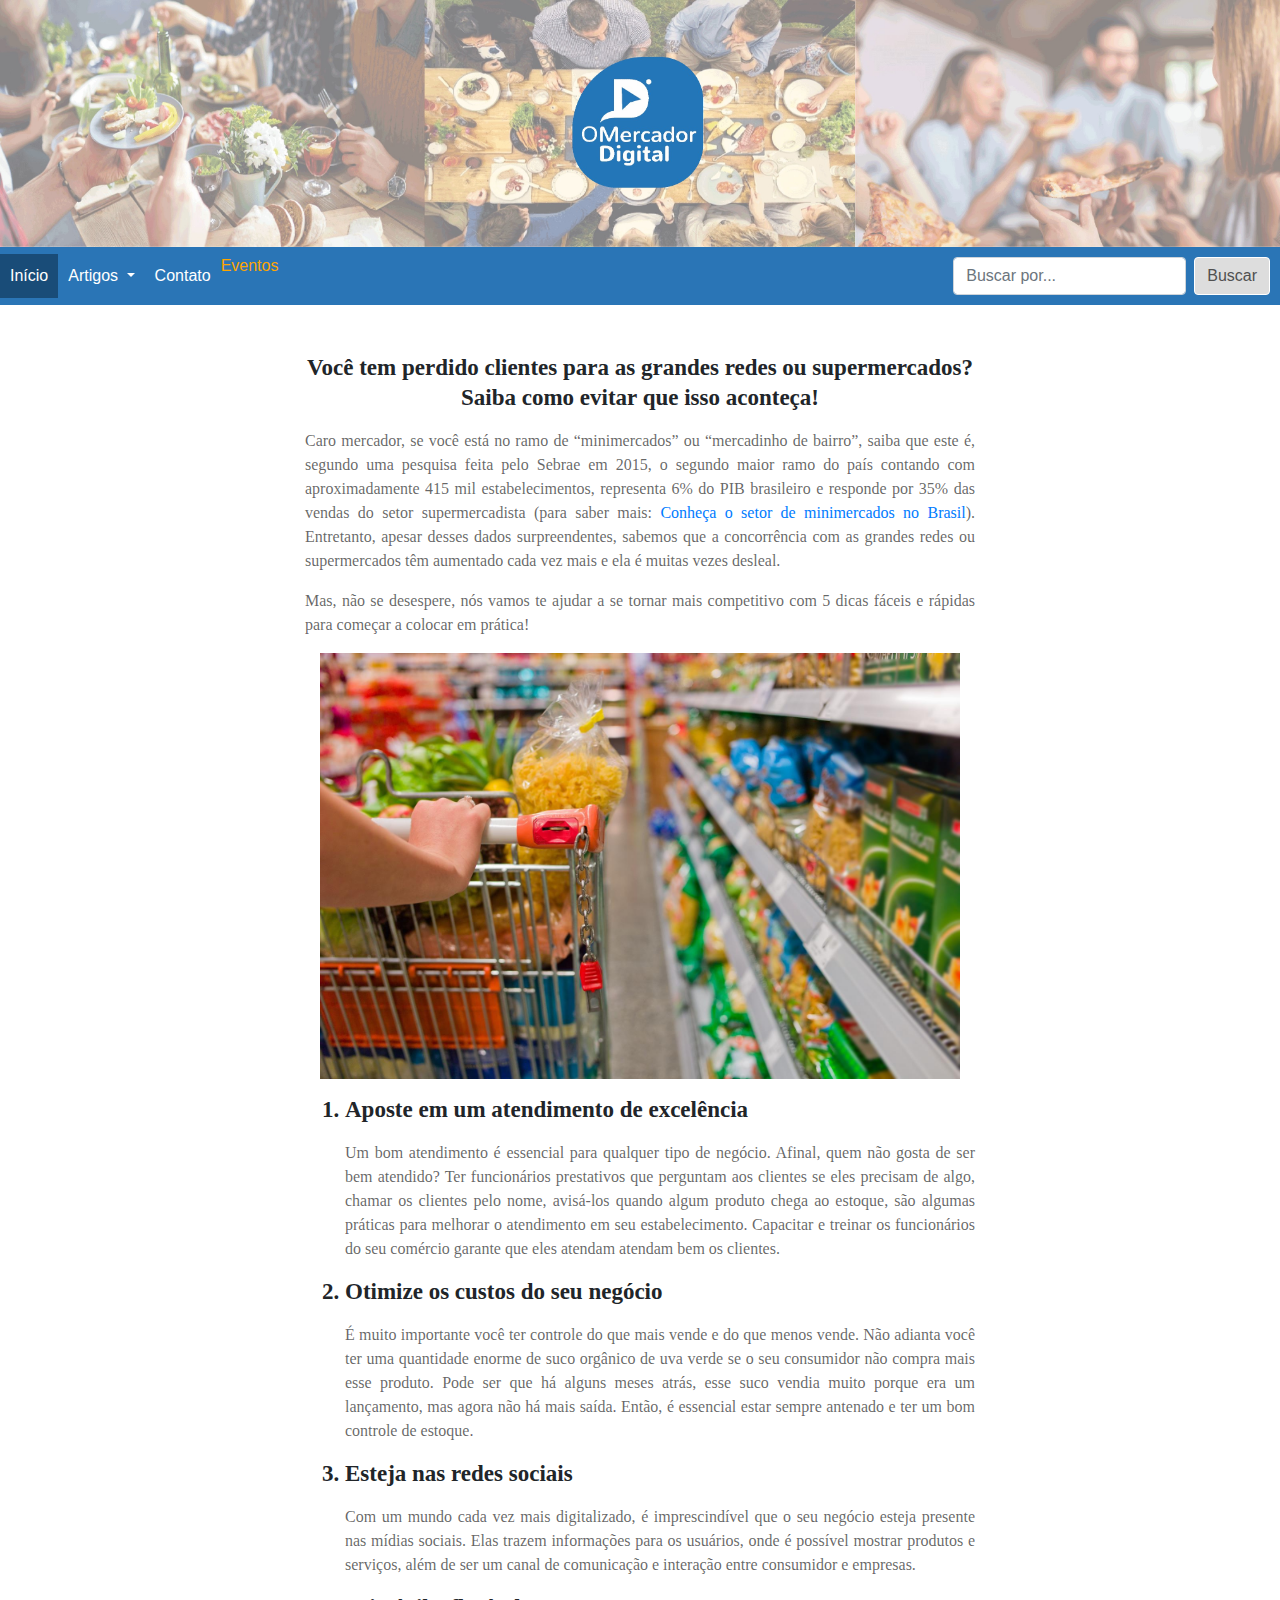
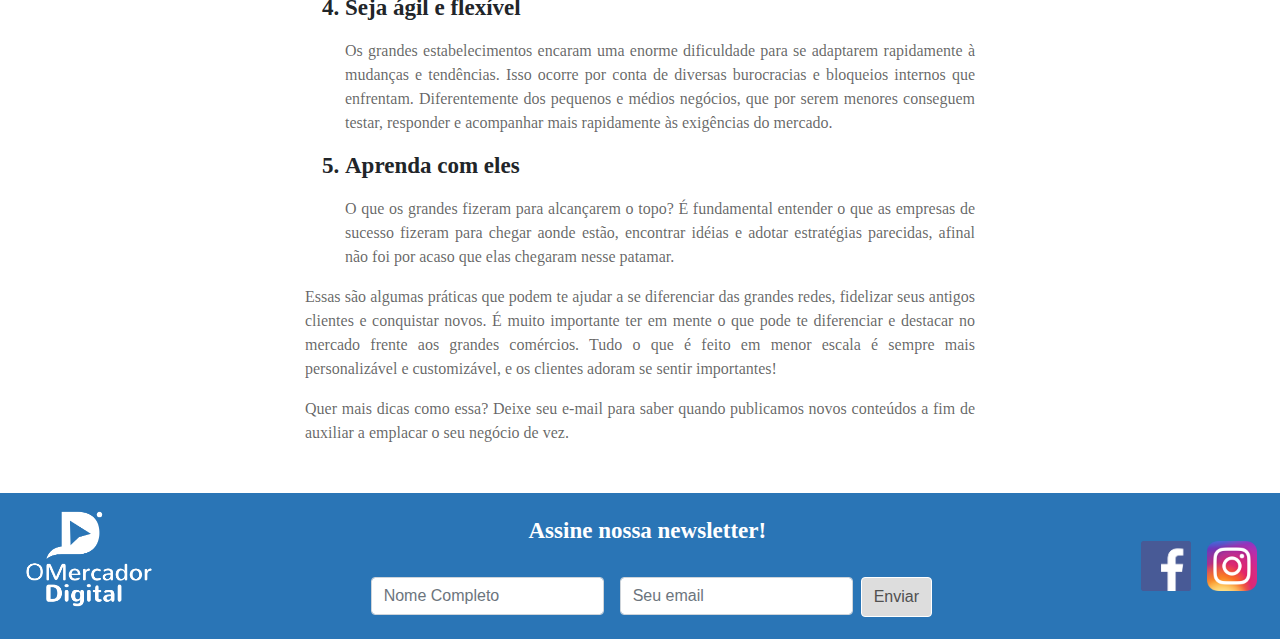
<file: você-tem-perdido-clientes-para-as-grandes-redes.html>
<!DOCTYPE html>
<html lang="pt-br">
<head>

  <!-- Global site tag (gtag.js) - Google Analytics -->
<script async src="https://www.googletagmanager.com/gtag/js?id=UA-146047385-1"></script>
<script>
  window.dataLayer = window.dataLayer || [];
  function gtag(){dataLayer.push(arguments);}
  gtag('js', new Date());

  gtag('config', 'UA-146047385-1');
</script>
  
  <title>Mercador Digital</title>

  <meta charset="utf-8">
  <meta name="description" content="Os minimercados sofrem com a concorrência das grandes redes ou supermercados, mas eles podem evitar isso com nossas ótimas dicas.">
  <meta name="keywords" content="Minimercado,mercado,supermercado,grandes redes,hipermercados,concorrência">
  <meta name="viewport" content="width=device-width, initial-scale=1">
 
  <link rel="stylesheet" href="https://maxcdn.bootstrapcdn.com/bootstrap/4.3.1/css/bootstrap.min.css">
  <link rel="stylesheet" href="../css/style.css">

</head>

<body>
<div class="modal fade" id="modalNewsletter" tabindex="-1" role="dialog" aria-labelledby="exampleModalLabel" aria-hidden="true"> </div>

<div class="p-0 container-fluid">
  <a href="index">
   <img src="../img/logo.jpg" class="img-fluid">
  </a>
</div>

<nav class="navbar navbar-expand-lg navbar-dark" style="background-color: #2a75b6;">
    <button class="navbar-toggler" type="button" data-toggle="collapse" data-target="#navbarSupportedContent" aria-controls="navbarSupportedContent" aria-expanded="false" aria-label="Toggle navigation">
      <span class="navbar-toggler-icon"></span>
    </button>
  
    <div class="collapse navbar-collapse" id="navbarSupportedContent">
      <ul class="navbar-nav mr-auto">
        <li class="nav-item">
          <a class="nav-link active" href="index">Início<span class="sr-only">(atual)</span></a>
        </li>
        <li class="nav-item dropdown">
          <a class="nav-link dropdown-toggle" href="#" id="navbarDropdown" role="button" data-toggle="dropdown" aria-haspopup="true" aria-expanded="false">
            Artigos
          </a>
          <div class="dropdown-menu" aria-labelledby="navbarDropdown">
            <a class="dropdown-item" href="comida-vegana-voce-precisa-ter-no-seu-boteco.html">Produtos Veganos</a>
  
            <a class="dropdown-item" href="os-3-maiores-erros-na-hora-escolher-um-fornecedor-para-seu-restaurante.html">Fornecedor Digital</a>
  
            <a class="dropdown-item" href="7-ferramentas-digitais-que-vao-turbinar-o-seu-negocio.html">Ferramentas Digitais</a>
  
            <a class="dropdown-item" href="você-tem-perdido-clientes-para-as-grandes-redes.html">Luta pelo Mercado</a>
  
            <a class="dropdown-item" href="ideias-criativas-de-marketing-para-restaurantes.html">Marketing para Restaurantes</a>
  
            <a class="dropdown-item" href="montei-meu-negocio-e-agora-o-que-significa-fazer-compras-por-atacado.html">Montei um Negócio</a>
  
            <a class="dropdown-item" href="food-truck-dicas-para-montar-o-seu-proprio-food-truck.html">Food Truck</a>
  
            <a class="dropdown-item" href="4-dicas-para-voce-dobrar-seu-faturamento.html">Dobrando seu faturamento</a>
            
            <a class="dropdown-item" href="aprenda-5-dicas-para-gerenciar-seu-estoque.html">Gerencie seu estoque</a>
            
            <a class="dropdown-item" href="a-importancia-da-rede-social-no-comercio.html">Importância da rede social</a>
          </div>
        </li>
        <li class="nav-item">
          <a class="nav-link" href="Contato.html">Contato</a>
        </li>
        <li class="evento">
          <a class="nav-evento" style="color:orange" href="eventos.html">Eventos</a>
        </li>
      </ul>
      <form class="form-inline searchbar my-2 my-lg-0" action="busca" method="GET">
        <input class="form-control mr-2" name="q" type="search" placeholder="Buscar por..." aria-label="Search">
        <button class="btn btn-success my-2 my-sm-0" type="submit">Buscar</button>
      </form>
    </div>
  </nav>
  
  <div class="container my-5" style="max-width: 700px">
    <h1 class="text-center">Você tem perdido clientes para as grandes redes ou supermercados? Saiba como evitar que isso aconteça!</h1>
    <p class="text-justify text-break my-3">
      Caro mercador, se você está no ramo de “minimercados” ou “mercadinho de bairro”, saiba que este é, segundo uma 
      pesquisa feita pelo Sebrae em 2015, o segundo maior ramo do país contando com aproximadamente 415 mil 
      estabelecimentos, representa 6% do PIB brasileiro e responde por 35% das vendas do setor supermercadista 
      (para saber mais: <a href="http://www.sebrae.com.br/sites/PortalSebrae/bis/conheca-o-setor-de-minimercados-no-brasil,b637bb90065e2510VgnVCM1000004c00210aRCRD">Conheça o setor de minimercados no Brasil</a>). 
      Entretanto, apesar desses dados surpreendentes, sabemos que a concorrência com as grandes redes ou supermercados têm aumentado cada vez mais e ela é muitas vezes desleal.
    </p>
    <p class="text-justify text-break my-3">
      Mas, não se desespere, nós vamos te ajudar a se tornar mais competitivo com 5 dicas fáceis e rápidas para começar a colocar 
      em prática!
    </p>
    <div class="container-fluid my-3">
      <img src="../img/minimercado.png" alt="minimercados perdem clientes para redes grandes" class="img-fluid w-100">
    </div>
    <ol class="my-3">
      <li class="h2 my-3">Aposte em um atendimento de excelência</li>
      <p class="text-justify text-break">
        Um bom atendimento é essencial para qualquer tipo de negócio. Afinal, quem não gosta de ser bem atendido? 
        Ter funcionários prestativos que perguntam aos clientes se eles precisam de algo, chamar os clientes pelo nome, 
        avisá-los quando algum produto chega ao estoque, são algumas práticas para melhorar o atendimento em seu 
        estabelecimento. Capacitar e treinar os funcionários do seu comércio garante que eles atendam atendam bem os 
        clientes.
      </p>
      <li class="h2 my-3">Otimize os custos do seu negócio</li>
      <p class="text-justify text-break">
        É muito importante você ter controle do que mais vende e do que menos vende. Não adianta você ter uma quantidade 
        enorme de suco orgânico de uva verde se o seu consumidor não compra mais esse produto. Pode ser que há alguns 
        meses atrás, esse suco vendia muito porque era um lançamento, mas agora não há mais saída. Então, é essencial 
        estar sempre antenado e ter um bom controle de estoque.
      </p>
      <li class="h2 my-3">Esteja nas redes sociais</li>
      <p class="text-justify text-break">
        Com um mundo cada vez mais digitalizado, é imprescindível que o seu negócio esteja presente nas mídias sociais. 
        Elas trazem informações para os usuários, onde é possível mostrar produtos e serviços, além de ser um canal de 
        comunicação e interação entre consumidor e empresas.
      <p>
      <p>
      <li class="h2 my-3">Seja ágil e flexível</li>
      <p class="text-justify text-break">
          Os grandes estabelecimentos encaram uma enorme dificuldade para se adaptarem rapidamente à mudanças e tendências. 
          Isso ocorre por conta de diversas burocracias e bloqueios internos que enfrentam. Diferentemente dos pequenos e 
          médios negócios, que por serem menores conseguem testar, responder e acompanhar mais rapidamente às exigências do 
          mercado.
      <p>
      <li class="h2 my-3">Aprenda com eles</li>
      <p class="text-justify text-break">
          O que os grandes fizeram para alcançarem o topo? É fundamental entender o que as empresas de sucesso fizeram para 
          chegar aonde estão, encontrar idéias e adotar estratégias parecidas, afinal não foi por acaso que elas chegaram 
          nesse patamar.
      <p>
    </ol>
    <p class="text-justify text-break">
        Essas são algumas práticas que podem te ajudar a se diferenciar das grandes redes, fidelizar seus antigos clientes 
        e conquistar novos. É muito importante ter em mente o que pode te diferenciar e destacar no mercado frente aos 
        grandes comércios. Tudo o que é feito em menor escala é sempre mais personalizável e customizável, e os clientes 
        adoram se sentir importantes!
    <p class="text-justify text-break">
        Quer mais dicas como essa? Deixe seu e-mail para saber quando publicamos novos conteúdos a fim de auxiliar a 
        emplacar o seu negócio de vez.
   </div> 

  <footer class="container-fluid d-flex flex-row flex-md-column-reverse flex-lg-row justify-content-between" style="background-color: #2a75b6;">
    <div class="d-flex d-lg-none flex-column flex-md-row justify-content-center justify-content-md-around align-content-center">
      <a href="index" class="mx-2 my-3">
        <img class="img-fluid" src="../img/logo-icon.png" style="max-height: 100px;">
      </a>
   
    <div class="d-flex mx-2 my-3">
      <a href="https://facebook.com/omercadordigital.com.br" target="_blank" class="mr-2">
        <img class="img-fluid" src="../img/facebook-icon.png" style="max-height: 50px;">
      </a>

      <a href="https://www.instagram.com/omercadordigital" target="_blank" class="ml-2">
        <img class="img-fluid" src="../img/Instagram-icon.png" style="max-height: 50px;">
      </a>
    </div>

    </div>
    <a href="index" class="mx-2 my-3 d-none d-lg-block">
        <img class="img-fluid" src="../img/logo-icon.png" style="max-height: 100px;">
      </a>

  <div class="d-flex flex-column m-2 align-content-center">
    <h5 class="text-center text-white mb-3">Assine nossa newsletter!</h5>
    <form name="news" action="/você-tem-perdido-clientes-para-as-grandes-redes" class="d-flex flex-column justify-content-start justify-content-md-center flex-md-row" netlify>
      <div class="form-group mx-2">
        <label class="sr-only">Nome Completo</label>
        <input type="text" name="name" placeholder="Nome Completo" class="form-control">
      </div>
      <div class="form-group mx-2">
        <label class="sr-only">Email</label>
        <input type="email" name="email" placeholder="Seu email" class="form-control">
      </div>
      <button type="submit"  class="btn btn-success mx-auto mx-md-0 h-75" data-toggle="modal" data-target="#newsConfirmation">Enviar</button>
    </form>
  </div>

    <div class="d-none d-lg-flex align-self-center mx-2 my-3">
      <a href="https://facebook.com/omercadordigital.com.br" target="_blank" class="mr-2">
        <img class="img-fluid" src="../img/facebook-icon.png" style="max-height: 50px;">
      </a>

      <a href="https://www.instagram.com/omercadordigital" target="_blank" class="ml-2">
        <img class="img-fluid" src="../img/Instagram-icon.png" style="max-height: 50px;">
      </a>
    </div>

  </footer>

  <script async src="https://cse.google.com/cse.js?cx=012227543180749507366:8btrney3ouk"></script>
  <script src="https://ajax.googleapis.com/ajax/libs/jquery/3.4.1/jquery.min.js"></script>
  <script src="https://cdnjs.cloudflare.com/ajax/libs/popper.js/1.14.7/umd/popper.min.js"></script>
  <script src="https://maxcdn.bootstrapcdn.com/bootstrap/4.3.1/js/bootstrap.min.js"></script>
    <script src="../js/js-functions.js"></script>
</body>

</html>
</file>
<file: css/style.css>
body {
   font-family: 'Open Sans', sans-serif;
}

fonte Lora, e tudo que for paragrafo, é a fonte Merriwether

.h1, .h2, .h3, .h4, .h5, h1, h2, h3, h4, h5  {
  font-family: 'Lora', serif;
  font-weight: 700;
  font-size:23px;
  line-height: 30px;
  font-kerning: 10px;
}

p {
   font-family: 'Merriweather', serif;
   color: rgba(0, 0, 0, 0.61)
}

.card-img-top:hover {
   opacity:0.5;
   transition: 0.3s;
}

.btn {
   background-color: rgb(221, 221, 221);
   border: 1px solid white;
   color: rgb(80, 80, 80);
}

.card {
   border: none;
   box-shadow: 0px 8px 20px 0px rgba(0, 0, 0, 0.103);
}

.dropdown .dropdowm-toggle {
   color: rgba(255, 255, 255, 1);
 }

.navbar-dark {
   padding: 0px;
   background-color: #2a75b6;
}

.navbar-dark .navbar-nav .nav-link {
   padding: 10px;
}

.navbar-dark .navbar-nav .nav-item:hover{
   background-color: rgba(25, 76, 120, 1);
}

.navbar-dark .navbar-nav .nav-link {
   color: rgba(255, 255, 255, 1);
 }

.navbar-dark .navbar-nav .nav-link:hover {
   color: rgba(255, 255, 255, 1);
 }

.navbar-dark .navbar-nav .nav-item .active{
   background-color: rgba(25, 76, 120, 1);
}

.dropdown-menu {
   display: relative;
   border: none;
   box-shadow: 0px 8px 16px 0px rgba(0,0,0,0.2);
   transition: 0.3s;
}

.dropdown-item:hover {
   background-color: rgba(0, 0, 0, 0.082);
   transition:0.2s;
   display:block;
   
}

.dropdown-item {
   padding:10px 40px;
}

.card-title {
  font-family: 'Lora', serif;
  font-weight: 700;
  font-size:23px;
  line-height: 30px;
  font-kerning: 10px;
}

.card-text {
   font-family: 'Merriweather', serif;
   color: rgba(0, 0, 0, 0.61)
}

.searchbar {
   padding: 10px;
}

.modal-container {
   width:100vw;
   height: 100vh;
   position: fixed;
   top: 0px;
   left: 0px;
   background-color: rgba(0, 0, 0, 0.5);
   display: none;
   justify-content: center;
   align-items: center;
   box-shadow: 0px 8px 16px 0px rgba(0,0,0,0.2);
}

.modal-container.mostrar {
   display: flex;
}

.d-flex-3 {
   background-color: #2a75b6;
   width: 50%;
   height: 150px;
   border-radius: 6px;
}

@keyframes d-flex-4 {
   from {
      opacity: 0;
      transform: translate3d(0, -60px, 0);
   }
   to {
      opacity: 1;
      transform: translate3d(0, 0, 0);
   }
}
.mostrar .d-flex-3 {
   animation: d-flex-4 .3s;
}



.submit-button {
   position:relative;
   top:-19px;
   padding:10px;
}

.mb-3 {
   padding: 15px;
   box-sizing: content-box;
}

.fechar {
   width: 30px;
   position:absolute;
   box-shadow: 0px 8px 16px 0px rgba(0,0,0,0.2);
   border-radius:8px;
   float:right;
}
</file>
